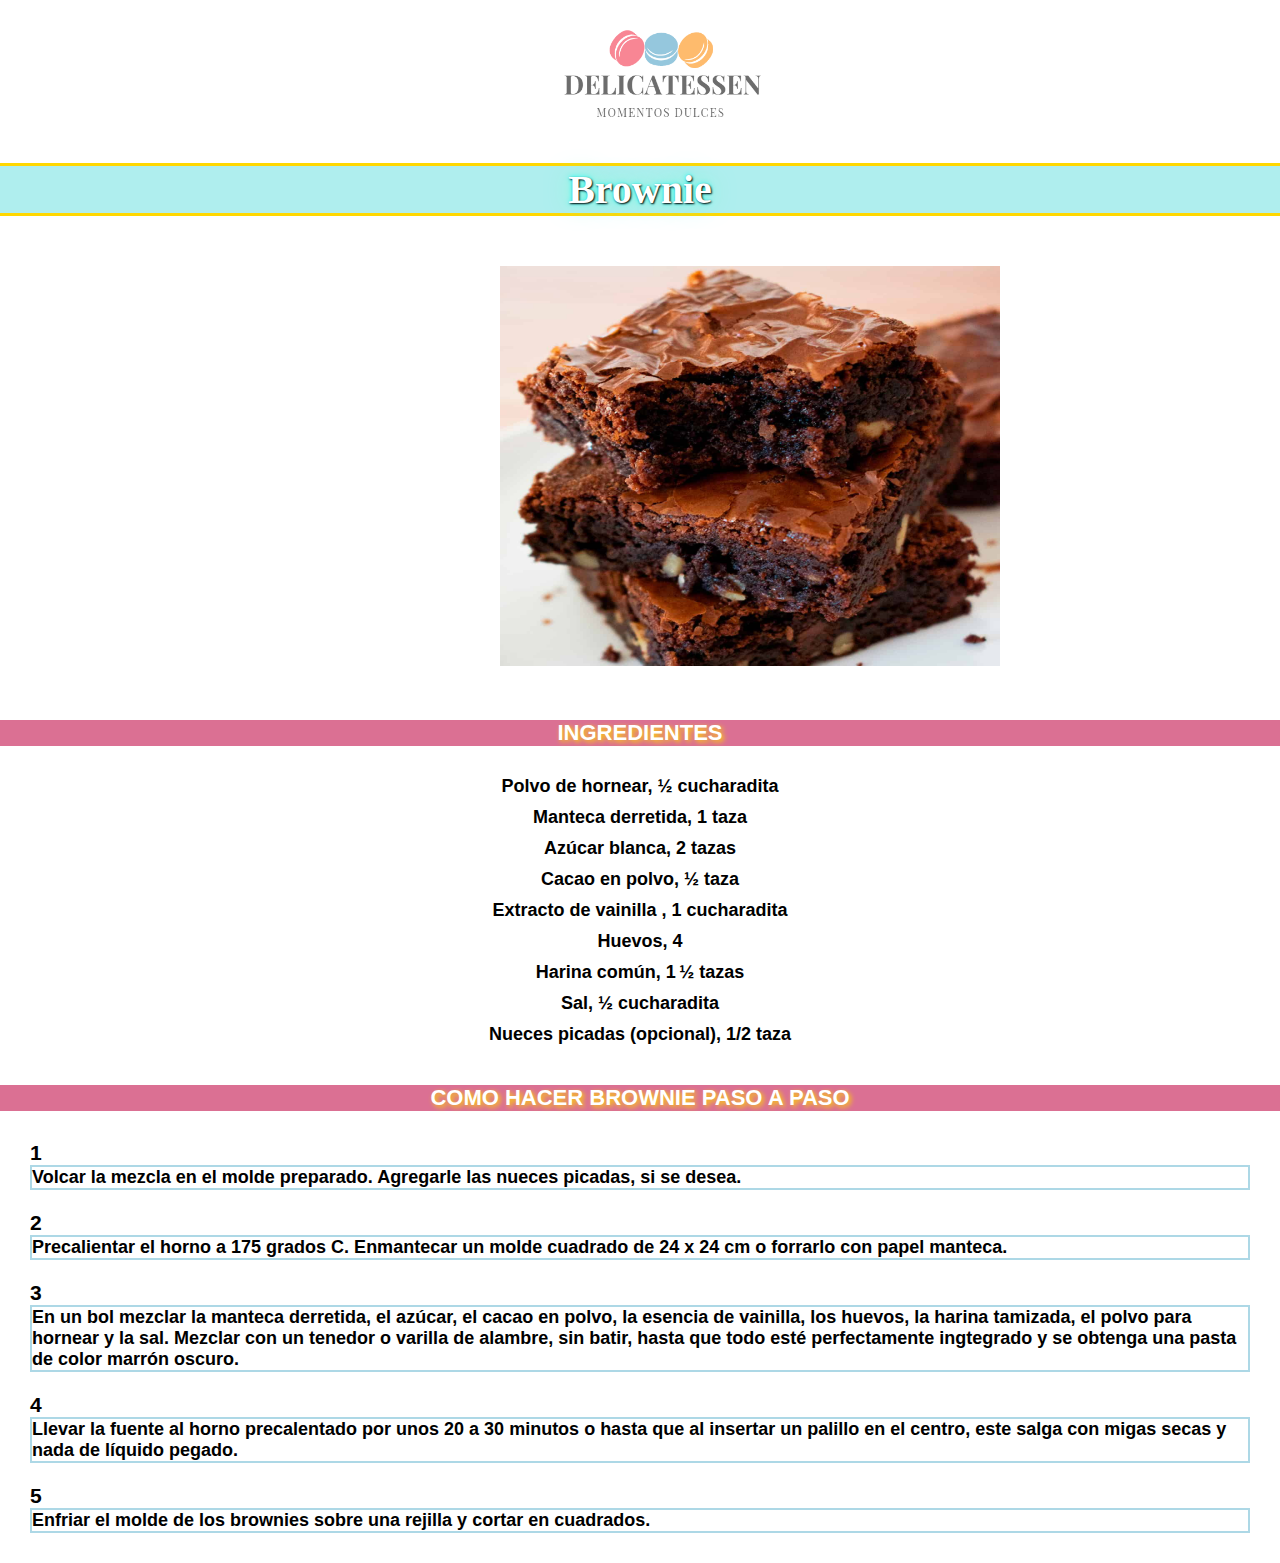
<file: PROYECTO INFORMATICO/pagina/brownie.html>
<!DOCTYPE html>
<html lang="en">
<head>
    <meta charset="UTF-8">
    <meta http-equiv="X-UA-Compatible" content="IE=edge">
    <meta name="viewport" content="width=device-width, initial-scale=1.0">
    <link rel="stylesheet" href="../css/brownie.css">
    
    <title>Brownie</title>
</head>
<body>
    <div class="contPagina">
        <div class="menu">
            <nav>
                <img src="../imagenes/logo de la pagina.PNG" alt="" class="logo">
            </nav>
        </div>

        <div class="contenido">

            <h1 class="titulo">Brownie</h1>
            <div class="brownie">
                <img src="../imagenes/brownie2.jpg" alt="" class="foto">
                <div class="listado">
                    <h3 class="ingrediente">INGREDIENTES</h3>
                    <div class="list">
                        <b>
                            <li class="textIngr">Polvo de hornear, ½ cucharadita</li>
                            <li class="textIngr">Manteca derretida, 1 taza</li>
                            <li class="textIngr">Azúcar blanca, 2 tazas</li>
                            <li class="textIngr">Cacao en polvo, ½ taza</li>
                            <li class="textIngr">Extracto de vainilla , 1 cucharadita</li>
                            <li class="textIngr">Huevos, 4</li>
                            <li class="textIngr">Harina común, 1 ½ tazas</li>
                            <li class="textIngr">Sal, ½ cucharadita</li>
                            <li class="textIngr">Nueces picadas (opcional), 1/2 taza</li>
                        </b>
                    </div>
                </div>

                <div class="textoBrownie">
                    <p>
                        <h3 class="pasos">COMO HACER BROWNIE PASO A PASO</h3>
                        <ol class="text">
                            <b>
                                <h3 class="num">1</h3>
                                <li class="textPasos">Volcar la mezcla en el molde preparado. Agregarle las nueces picadas, si se desea.</li>
                                <br>
                                <h3 class="num">2</h3>
                                <li class="textPasos">Precalientar el horno a 175 grados C. Enmantecar un molde cuadrado de 24 x 24 cm o forrarlo con papel manteca.</li>
                                <br>
                                <h3 class="num">3</h3>
                                <li class="textPasos">En un bol mezclar la manteca derretida, el azúcar, el cacao en polvo, la esencia de vainilla, los huevos, la harina tamizada, el polvo para hornear y la sal. Mezclar con un tenedor o varilla de alambre, sin batir, hasta que todo esté perfectamente ingtegrado y se obtenga una pasta de color marrón oscuro.</li>
                                <br>
                                <h3 class="num">4</h3>
                                <li class="textPasos">Llevar la fuente al horno precalentado por unos 20 a 30 minutos o hasta que al insertar un palillo en el centro, este salga con migas secas y nada de líquido pegado.</li>
                                <br>
                                <h3 class="num">5</h3>
                                <li class="textPasos">Enfriar el molde de los brownies sobre una rejilla y cortar en cuadrados.</li>
                            </b>
                        </ol>
                   </p>
                </div>
            </div>
        </div>
    </div>
</body>
</html>
</file>
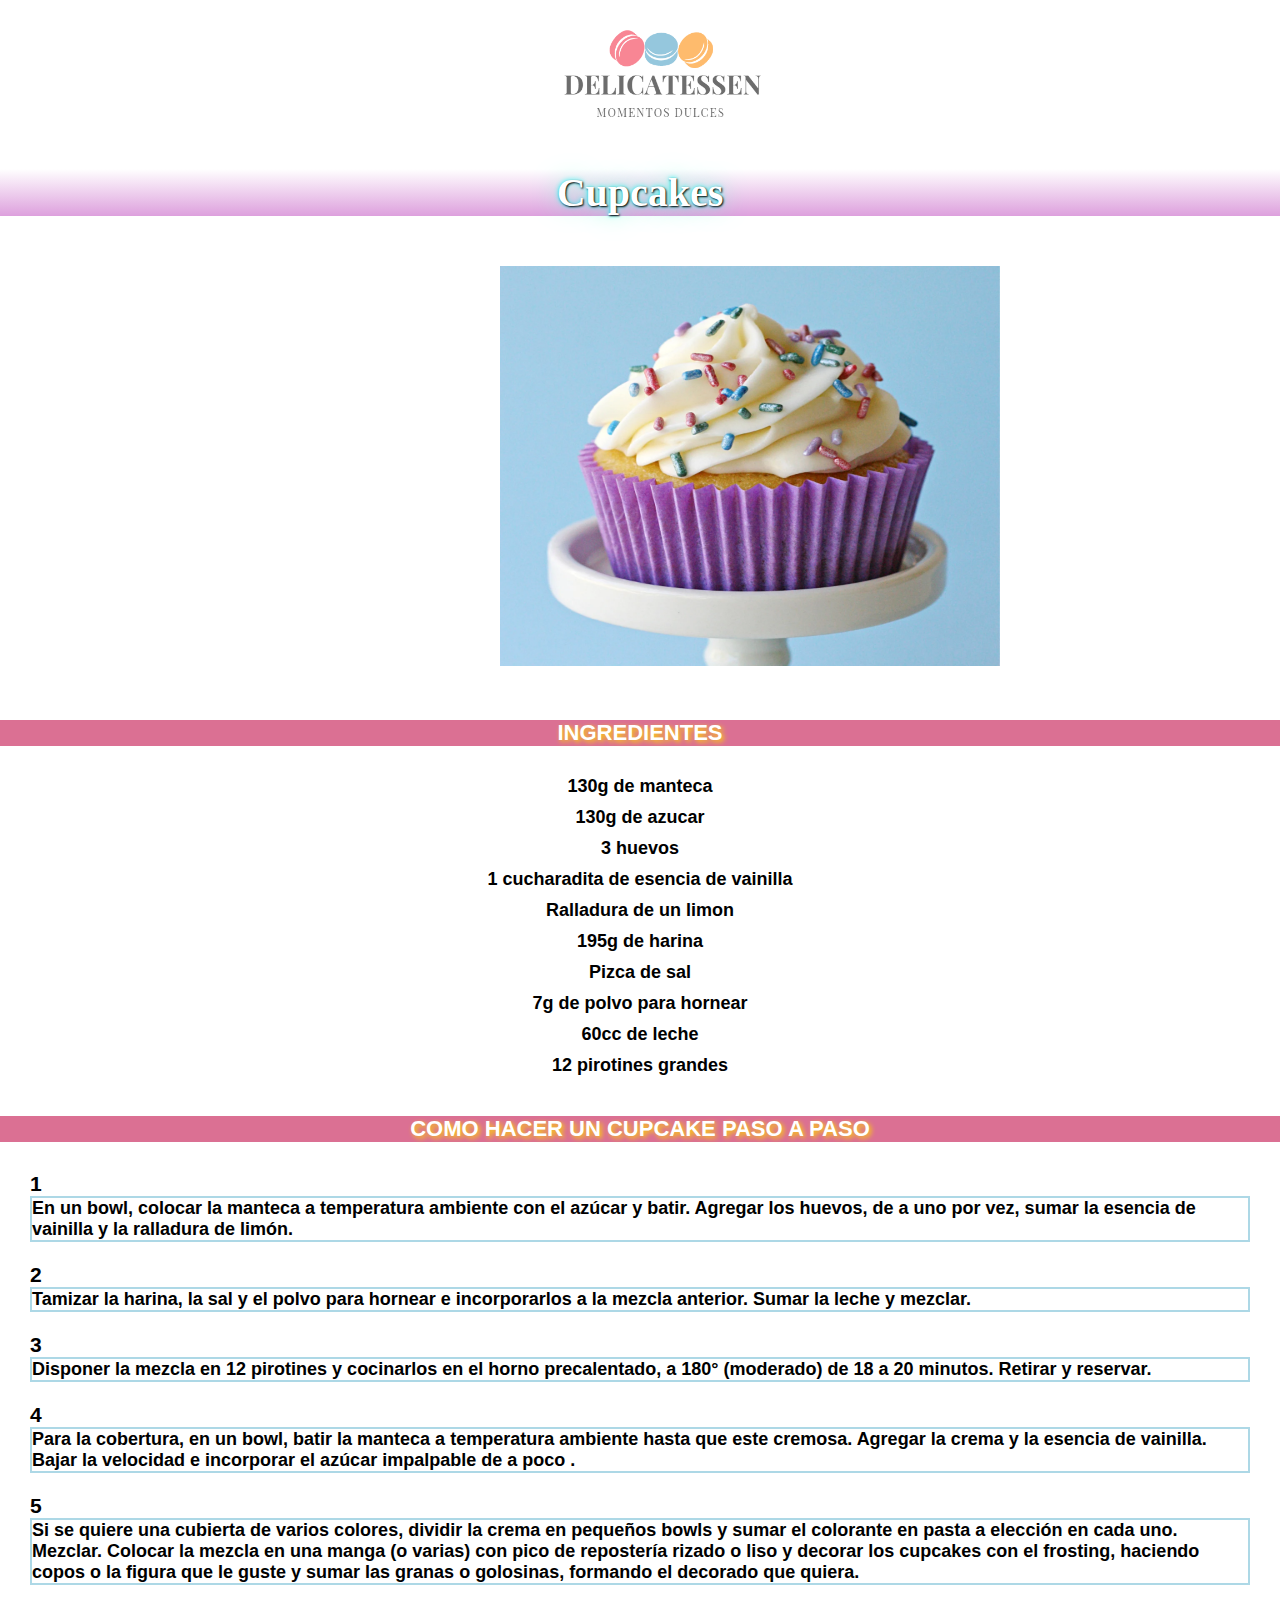
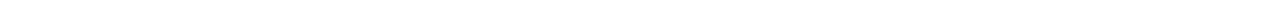
<file: PROYECTO INFORMATICO/pagina/cupcakes.html>
<!DOCTYPE html>
<html lang="en">
<head>
    <meta charset="UTF-8">
    <meta http-equiv="X-UA-Compatible" content="IE=edge">
    <meta name="viewport" content="width=device-width, initial-scale=1.0">
    <link rel="stylesheet" href="../css/cupcake.css">
    <title>Cupcakes</title>
</head>
<body>
    <div class="contPagina">
        <div class="menu">
            <nav>
                <img src="../imagenes/logo de la pagina.PNG" alt="" class="logo">
            </nav>
        </div>

        <div class="contenido">
            <h1 class="titulo">Cupcakes</h1>
            <div class="cupcake">
                <img src="../imagenes/cupcake2.webp" alt="" class="foto">
                <div class="listado">
                    <h3 class="ingrediente">INGREDIENTES</h3>
                    <div class="list">
                        <b>
                            <li class="textIngr">130g de manteca</li>
                            <li class="textIngr">130g de azucar</li>
                            <li class="textIngr">3 huevos</li>
                            <li class="textIngr">1 cucharadita de esencia de vainilla</li>
                            <li class="textIngr">Ralladura de un limon</li>
                            <li class="textIngr">195g de harina</li>
                            <li class="textIngr">Pizca de sal</li>
                            <li class="textIngr">7g de polvo para hornear</li>
                            <li class="textIngr">60cc de leche</li>
                            <li class="textIngr">12 pirotines grandes</li>
                        </b>
                    </div>
                </div>

                <div class="textoCupcake">
                    <p>
                        <h3 class="pasos">COMO HACER UN CUPCAKE PASO A PASO</h3>
                        <ol class="text">
                            <b>
                                <h3 class="num">1</h3>
                                <li class="textPasos">En un bowl, colocar la manteca a temperatura ambiente con el azúcar y batir. Agregar los huevos, de a uno por vez, sumar la esencia de vainilla y la ralladura de limón.</li>
                                <br>
                                <h3 class="num">2</h3>
                                <li class="textPasos">Tamizar la harina, la sal y el polvo para hornear e incorporarlos a la mezcla anterior. Sumar la leche y mezclar.</li>
                                <br>
                                <h3 class="num">3</h3>
                                <li class="textPasos">Disponer la mezcla en 12 pirotines y cocinarlos en el horno precalentado, a 180° (moderado) de 18 a 20 minutos. Retirar y reservar.</li>
                                <br>
                                <h3 class="num">4</h3>
                                <li class="textPasos">Para la cobertura, en un bowl, batir la manteca a temperatura ambiente hasta que este cremosa. Agregar la crema y la esencia de vainilla. Bajar la velocidad e incorporar el azúcar impalpable de a poco .</li>
                                <br>
                                <h3 class="num">5</h3>
                                <li class="textPasos">Si se quiere una cubierta de varios colores, dividir la crema en pequeños bowls y sumar el colorante en pasta a elección en cada uno. Mezclar. Colocar la mezcla en una manga (o varias) con pico de repostería rizado o liso y decorar los cupcakes con el frosting, haciendo copos o la figura que le guste y sumar las granas o golosinas, formando el decorado que quiera.</li>
                            </b>
                        </ol>
                    </p>
                </div>
            </div>
        </div>
    </div>
</body>
</html>
</file>
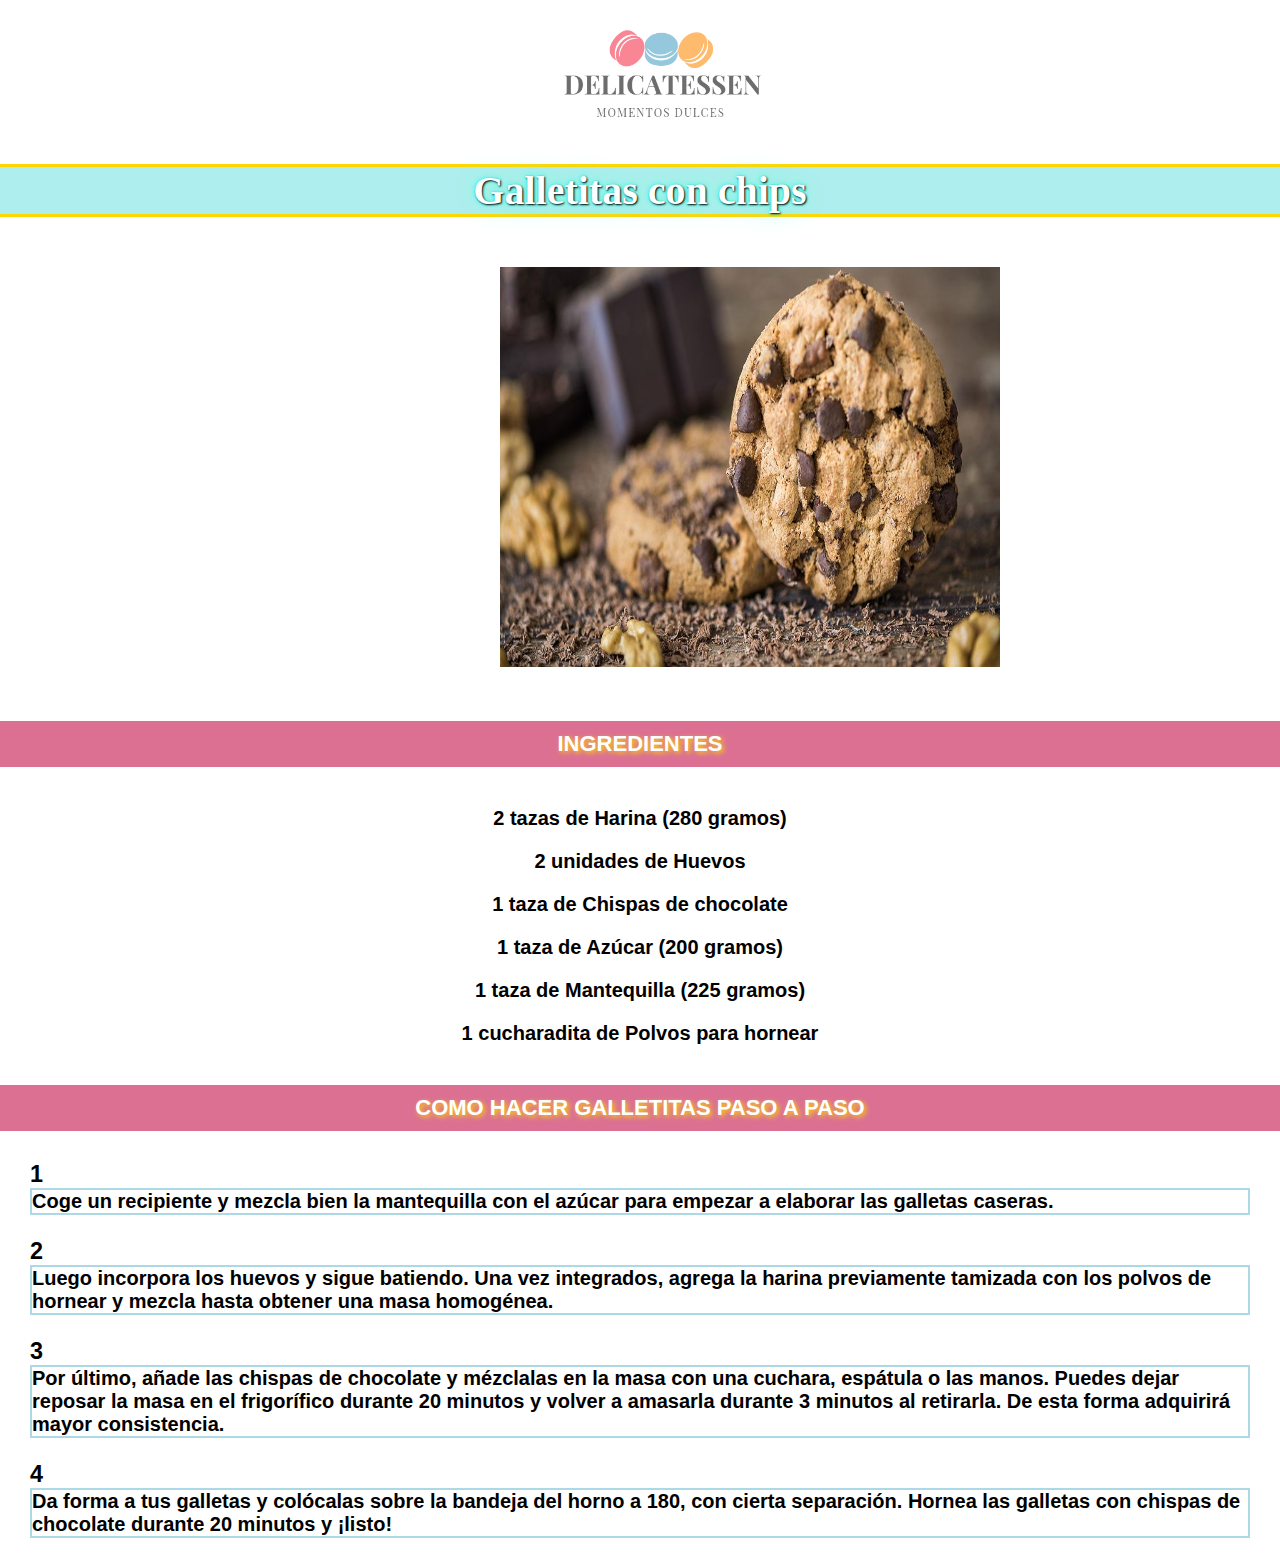
<file: PROYECTO INFORMATICO/pagina/galles.html>
<!DOCTYPE html>
<html lang="en">
<head>
    <meta charset="UTF-8">
    <meta http-equiv="X-UA-Compatible" content="IE=edge">
    <meta name="viewport" content="width=device-width, initial-scale=1.0">
    <link rel="stylesheet" href="../css/galles.css">
    <title>Galletitas</title>
</head>
<body>
    <div class="contPagina">
        <div class="menu">
            <nav>
                <img src="../imagenes/logo de la pagina.PNG" alt="" class="logo">
            </nav>
        </div>

        <div class="contenido">
            
            <h1 class="titulo">Galletitas con chips</h1>
            <div class="galle">
                <img src="../imagenes/galle2.jpg" alt="galle" class="foto">
                <div class="listado">
                    <h3 class="ingrediente">INGREDIENTES</h3>
                    <div class="list">
                        <b>
                            <li class="textIngr">2 tazas de Harina (280 gramos)</li>
                            <li class="textIngr"> 2 unidades de Huevos</li>
                            <li class="textIngr">1 taza de Chispas de chocolate</li>
                            <li class="textIngr">1 taza de Azúcar (200 gramos)</li>
                            <li class="textIngr">1 taza de Mantequilla (225 gramos)</li>
                            <li class="textIngr">1 cucharadita de Polvos para hornear</li>
                        </b>
                    </div>
                </div>
            </div>

            <div class="textoGalle">
                <p>
                    <h3 class="pasos">COMO HACER GALLETITAS PASO A PASO</h3>
                    <ol class="text">
                        <b>
                            <h3 class="num">1</h3>
                            <li class="textPasos">Coge un recipiente y mezcla bien la mantequilla con el azúcar para empezar a elaborar las galletas caseras.</li>
                            <br>
                            <h3 class="num">2</h3>
                            <li class="textPasos">Luego incorpora los huevos y sigue batiendo. Una vez integrados, agrega la harina previamente tamizada con los polvos de hornear y mezcla hasta obtener una masa homogénea.</li>
                            <br>
                            <h3 class="num">3</h3>
                            <li class="textPasos">Por último, añade las chispas de chocolate y mézclalas en la masa con una cuchara, espátula o las manos. Puedes dejar reposar la masa en el frigorífico durante 20 minutos y volver a amasarla durante 3 minutos al retirarla. De esta forma adquirirá mayor consistencia.</li>
                            <br>
                            <h3 class="num">4</h3>
                            <li class="textPasos">Da forma a tus galletas y colócalas sobre la bandeja del horno a 180, con cierta separación. Hornea las galletas con chispas de chocolate durante 20 minutos y ¡listo!</li>
                        </b>
                    </ol>
                </p>
            </div>
        </div>
    </div>
</body>
</html>
</file>
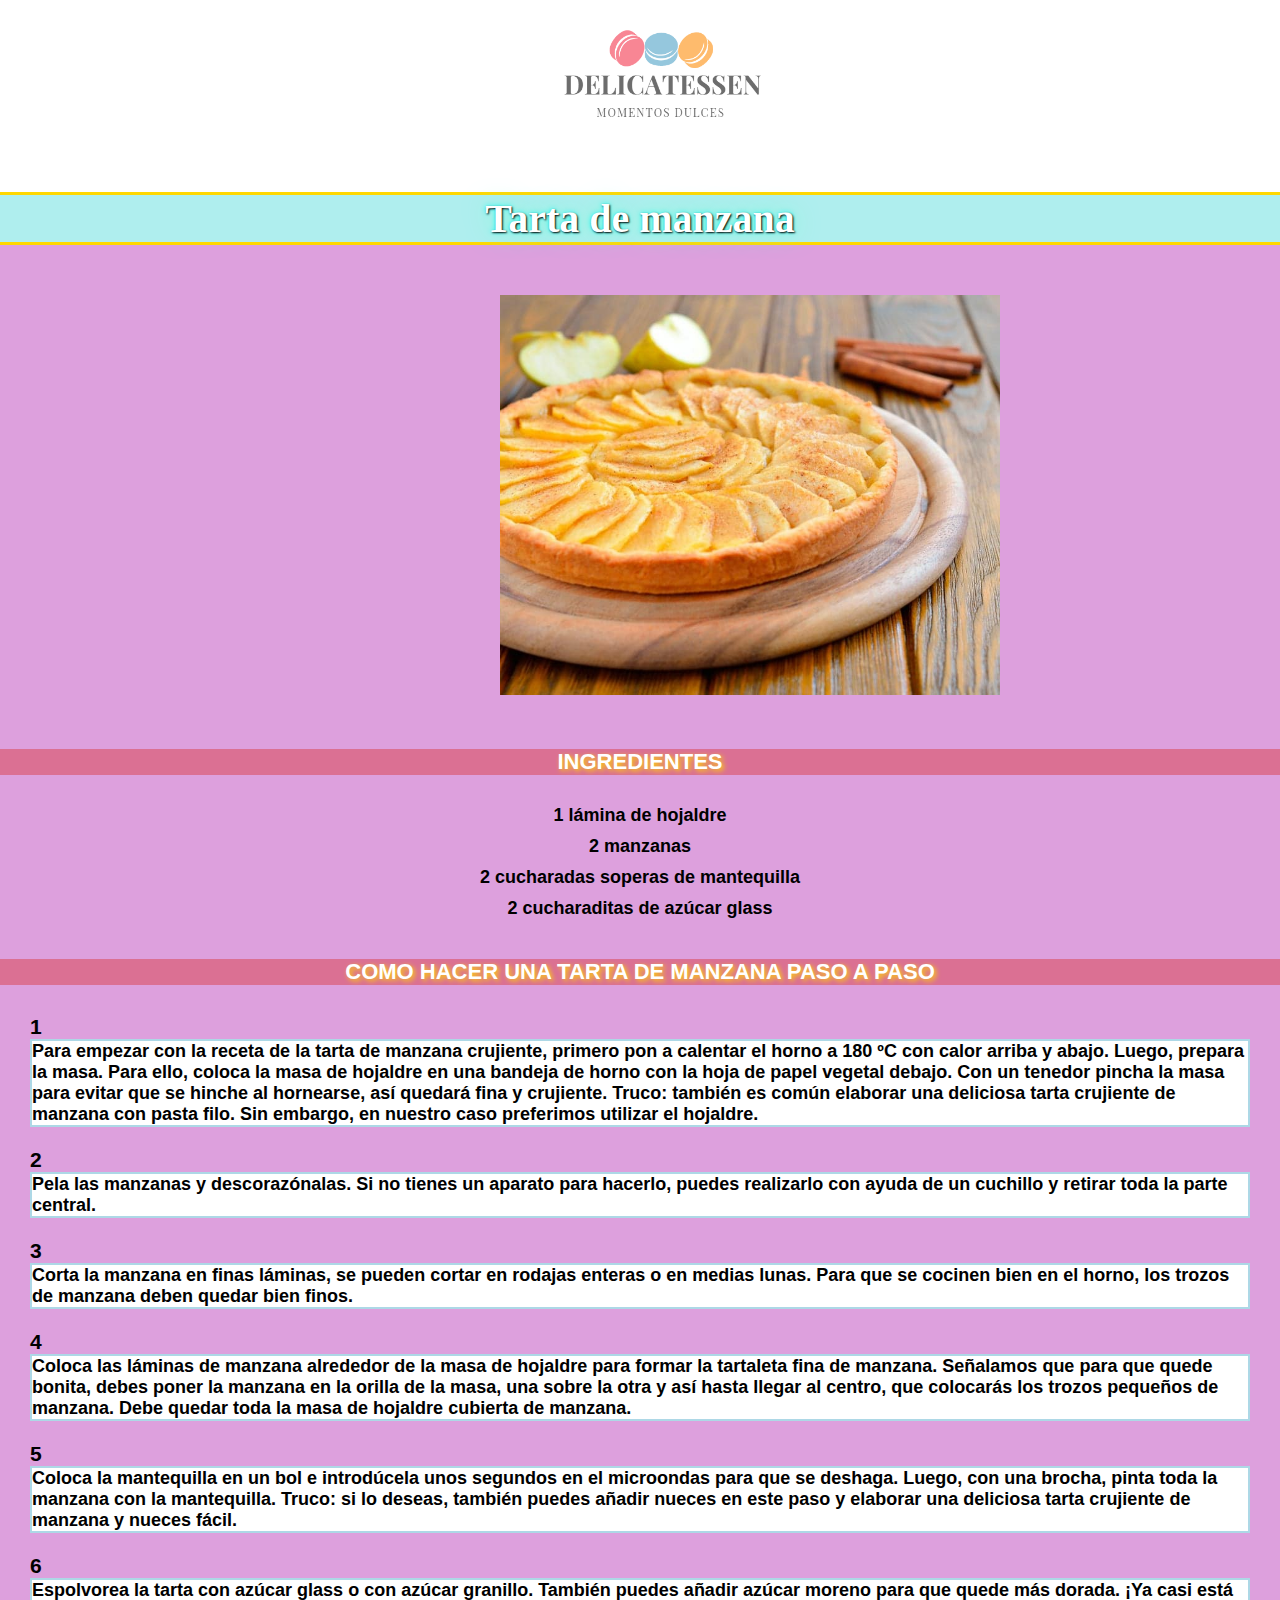
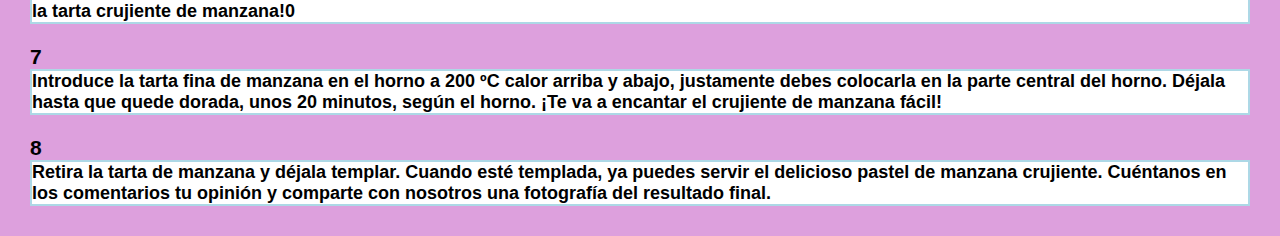
<file: PROYECTO INFORMATICO/pagina/manzana.html>
<!DOCTYPE html>
<html lang="en">
<head>
    <meta charset="UTF-8">
    <meta http-equiv="X-UA-Compatible" content="IE=edge">
    <meta name="viewport" content="width=device-width, initial-scale=1.0">
    <link rel="stylesheet" href="../css/manzana.css">
    <title>Manzana</title>
</head>
<body>
    <div class="contPagina">
        <div class="menu">
            <nav>
                <img src="../imagenes/logo de la pagina.PNG" alt="" class="logo">
            </nav>
        </div>

        <div class="contenido">
            <h1 class="titulo">Tarta de manzana</h1>
            <div class="manzana">
                <img src="../imagenes/manzana.jpg" alt="" class="foto">
                <div class="listado">
                    <h3 class="ingrediente">INGREDIENTES</h3>
                    <div class="list">
                        <b>
                            <li class="textIngr">1 lámina de hojaldre</li>
                            <li class="textIngr">2 manzanas</li>
                            <li class="textIngr">2 cucharadas soperas de mantequilla</li>
                            <li class="textIngr">2 cucharaditas de azúcar glass</li>
                        </b>
                    </div>
                </div>
            </div>
            <div class="textoManzana">
                <p>
                    <h3 class="pasos">COMO HACER UNA TARTA DE MANZANA PASO A PASO</h3>
                    <ol class="text">
                        <b>
                            <h3 class="num">1</h3>
                            <li class="textPasos">Para empezar con la receta de la tarta de manzana crujiente, primero pon a calentar el horno a 180 ºC con calor arriba y abajo. Luego, prepara la masa. Para ello, coloca la masa de hojaldre en una bandeja de horno con la hoja de papel vegetal debajo. Con un tenedor pincha la masa para evitar que se hinche al hornearse, así quedará fina y crujiente.
                                Truco: también es común elaborar una deliciosa tarta crujiente de manzana con pasta filo. Sin embargo, en nuestro caso preferimos utilizar el hojaldre.
                                </li>
                            <br>
                            <h3 class="num">2</h3>
                            <li class="textPasos">Pela las manzanas y descorazónalas. Si no tienes un aparato para hacerlo, puedes realizarlo con ayuda de un cuchillo y retirar toda la parte central.</li>
                            <br>
                            <h3 class="num">3</h3>
                            <li class="textPasos">Corta la manzana en finas láminas, se pueden cortar en rodajas enteras o en medias lunas. Para que se cocinen bien en el horno, los trozos de manzana deben quedar bien finos.</li>
                            <br>
                            <h3 class="num">4</h3>
                            <li class="textPasos">Coloca las láminas de manzana alrededor de la masa de hojaldre para formar la tartaleta fina de manzana. Señalamos que para que quede bonita, debes poner la manzana en la orilla de la masa, una sobre la otra y así hasta llegar al centro, que colocarás los trozos pequeños de manzana. Debe quedar toda la masa de hojaldre cubierta de manzana.</li>
                            <br>
                            <h3 class="num">5</h3>
                            <li class="textPasos">Coloca la mantequilla en un bol e introdúcela unos segundos en el microondas para que se deshaga. Luego, con una brocha, pinta toda la manzana con la mantequilla.
                                Truco: si lo deseas, también puedes añadir nueces en este paso y elaborar una deliciosa tarta crujiente de manzana y nueces fácil.
                                </li>
                            <br>
                            <h3 class="num">6</h3>
                            <li class="textPasos">Espolvorea la tarta con azúcar glass o con azúcar granillo. También puedes añadir azúcar moreno para que quede más dorada. ¡Ya casi está la tarta crujiente de manzana!0</li>
                            <br>
                            <h3 class="num">7</h3>
                            <li class="textPasos">Introduce la tarta fina de manzana en el horno a 200 ºC calor arriba y abajo, justamente debes colocarla en la parte central del horno. Déjala hasta que quede dorada, unos 20 minutos, según el horno. ¡Te va a encantar el crujiente de manzana fácil!</li>
                            <br>
                            <h3 class="num">8</h3>
                            <li class="textPasos">Retira la tarta de manzana y déjala templar. Cuando esté templada, ya puedes servir el delicioso pastel de manzana crujiente. Cuéntanos en los comentarios tu opinión y comparte con nosotros una fotografía del resultado final.
                             </li>
                        </b>
                    </ol>
                </p>
            </div>
        </div>
    </div>
</body>
</html>
</file>
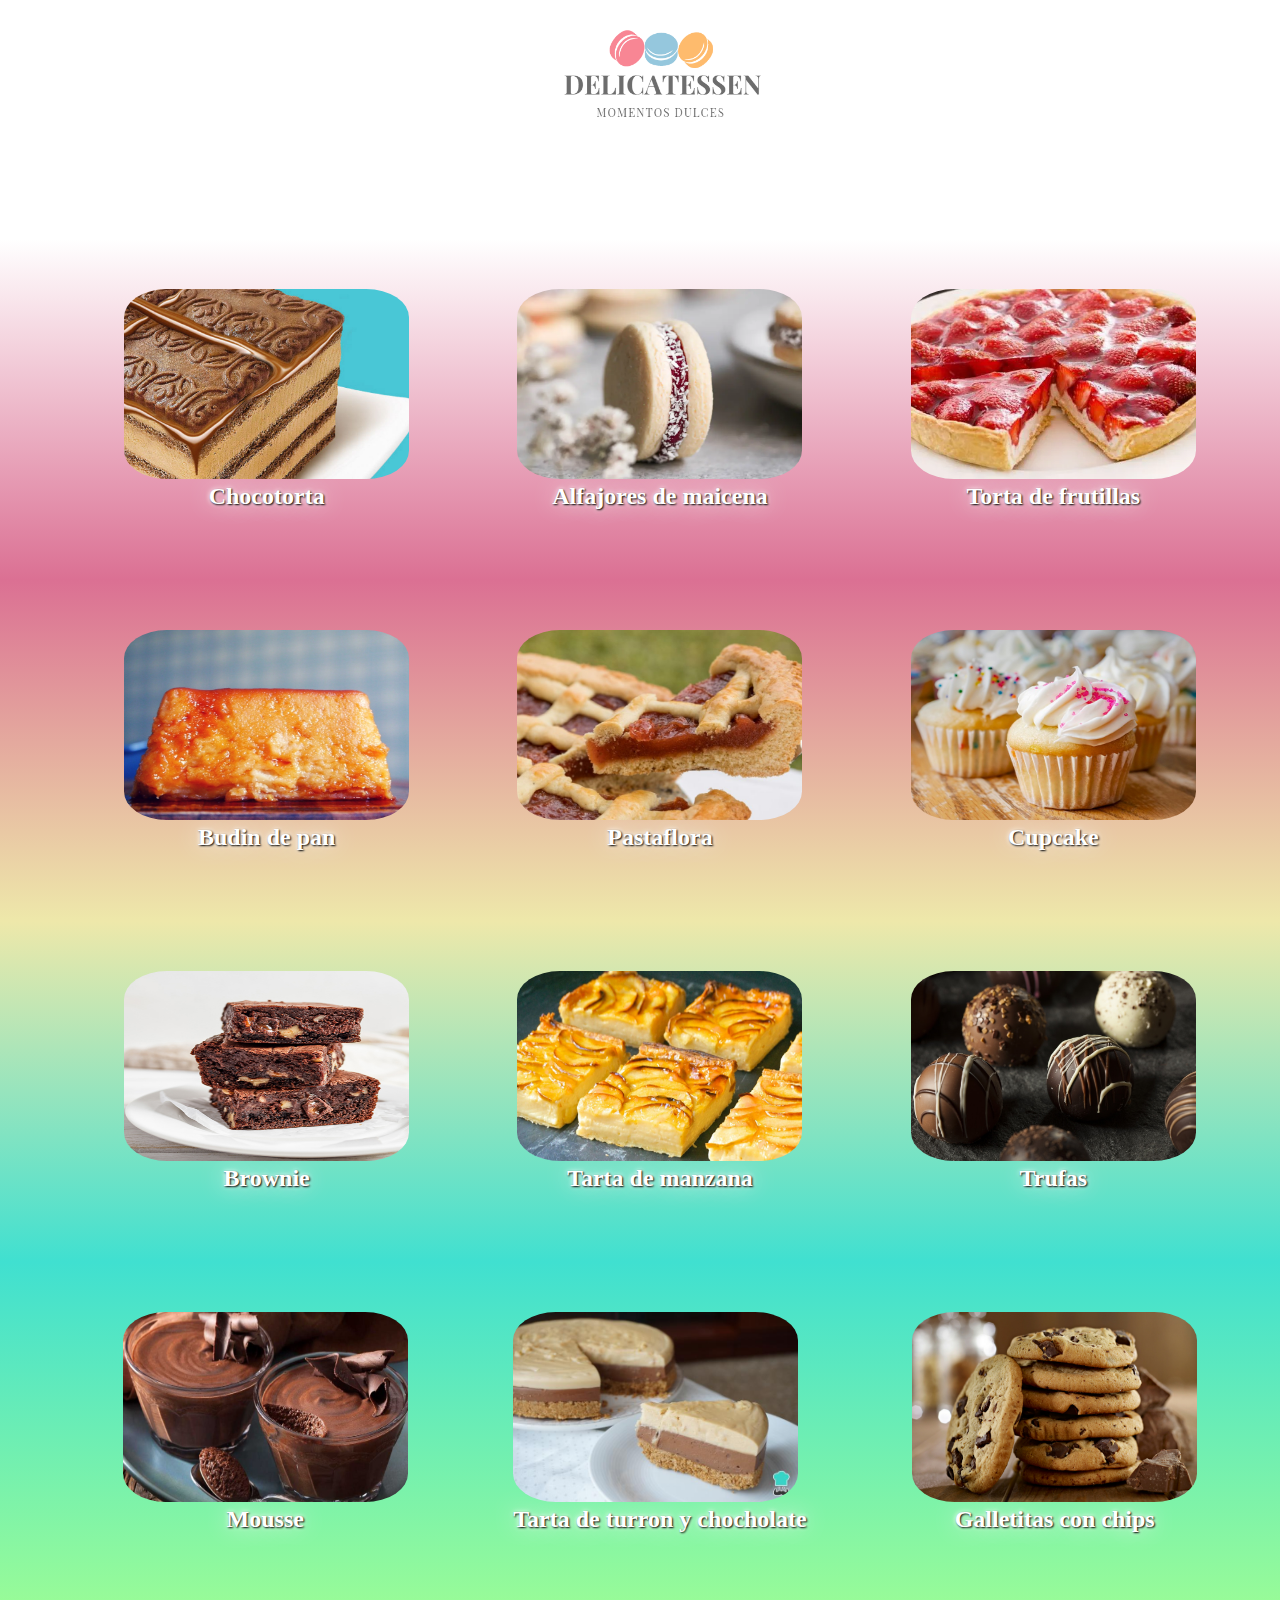
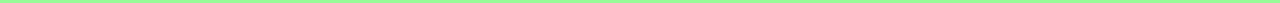
<file: PROYECTO INFORMATICO/pagina/Menu2.html>
<!DOCTYPE html>
<html lang="en">
<head>
    <meta charset="UTF-8">
    <meta http-equiv="X-UA-Compatible" content="IE=edge">
    <meta name="viewport" content="width=device-width, initial-scale=1.0">
    <link rel="stylesheet" href="../css/menu2.css">
    <title>Menu</title>
</head>
<body>
    <div class="contPagina">
        <div class="menu">
            <nav>
                <img src="../imagenes/logo de la pagina.PNG" alt="" class="logo">
            </nav>
        </div>

        <div class="contenido">
            <div class="fila1">
                <div class="box a">
                    <a href="../pagina/chocotorta.html"><img src="../imagenes/choco2.jpg" alt="choco" class="foto a"></a> 
                    <h2 > <a href="../pagina/chocotorta.html" class="titulo">Chocotorta</a> </h2>
                </div>
                <div class="box b">
                    <a href="../pagina/maicena.html"><img src="../imagenes/maicena.webp" alt="maicena" class="foto b"></a>
                    <h2><a href="../pagina/maicena.html" class="titulo">Alfajores de maicena</a></h2>
                </div>
                <div class="box c">
                    <a href="../pagina/torta.html"><img src="../imagenes/torta.webp" alt="torta" class="foto c"></a> 
                    <h2> <a href="../pagina/torta.html" class="titulo">Torta de frutillas</a></h2>
                </div>
            </div>

            <div class="fila2">
                <div class="box d">
                    <a href="../pagina/budinpan.html"> <img src="../imagenes/budin de pan.jpg" alt="budin" class="foto d"></a>
                    <h2> <a href="../pagina/budinpan.html" class="titulo">Budin de pan</a> </h2>
                </div>
                <div class="box e">
                   <a href="../pagina/pastaflora.html"> <img src="../imagenes/pastaflora.jpg" alt="pasta" class="foto e"></a>
                    <h2> <a href="../pagina/pastaflora.html" class="titulo">Pastaflora</a> </h2>
                </div>
                <div class="box f">
                    <a href="../pagina/cupcakes.html"> <img src="../imagenes/cupcake.jpg" alt="cup" class="foto f"></a>
                    <h2> <a href="../pagina/cupcakes.html" class="titulo">Cupcake</a> </h2>
                </div>
            </div>

            <div class="fila3">
                <div class="box g">
                    <a href="../pagina/brownie.html"> <img src="../imagenes/brownie.jpg" alt="brownie" class="foto g"></a>
                    <h2> <a href="../pagina/brownie.html" class="titulo">Brownie</a> </h2>
                </div>
                <div class="box h">
                    <a href="../pagina/manzana.html"> <img src="../imagenes/manzana1.jpg" alt="manzana" class="foto h"></a>
                    <h2> <a href="../pagina/manzana.html" class="titulo">Tarta de manzana</a> </h2>
                </div>
                <div class="box i">
                    <a href="../pagina/trufa.html"> <img src="../imagenes/trufa.jpg" alt="trufa" class="foto i"></a>
                    <h2> <a href="../pagina/trufa.html" class="titulo">Trufas</a> </h2>
                </div>
            </div>

            <div class="fila4">
                <div class="box j">
                    <a href="../pagina/mousse.html"><img src="../imagenes/mousse.jpg" alt="mousse" class="foto j"></a> 
                    <h2> <a href="../pagina/mousse.html" class="titulo">Mousse</a> </h2>
                </div>
                <div class="box k">
                    <a href="../pagina/turron.html"><img src="../imagenes/turron.jpg" alt="turron" class="foto k"></a> 
                    <h2> <a href="../pagina/turron.html" class="titulo">Tarta de turron y chocholate</a> </h2>
                </div>
                <div class="box l">
                    <a href="../pagina/galles.html"><img src="../imagenes/galle.jpg" alt="galle" class="foto l"></a> 
                    <h2> <a href="../pagina/galles.html" class="titulo">Galletitas con chips</a> </h2>
                </div>
            </div>
        </div>
    </div>
</body>
</html>
</file>
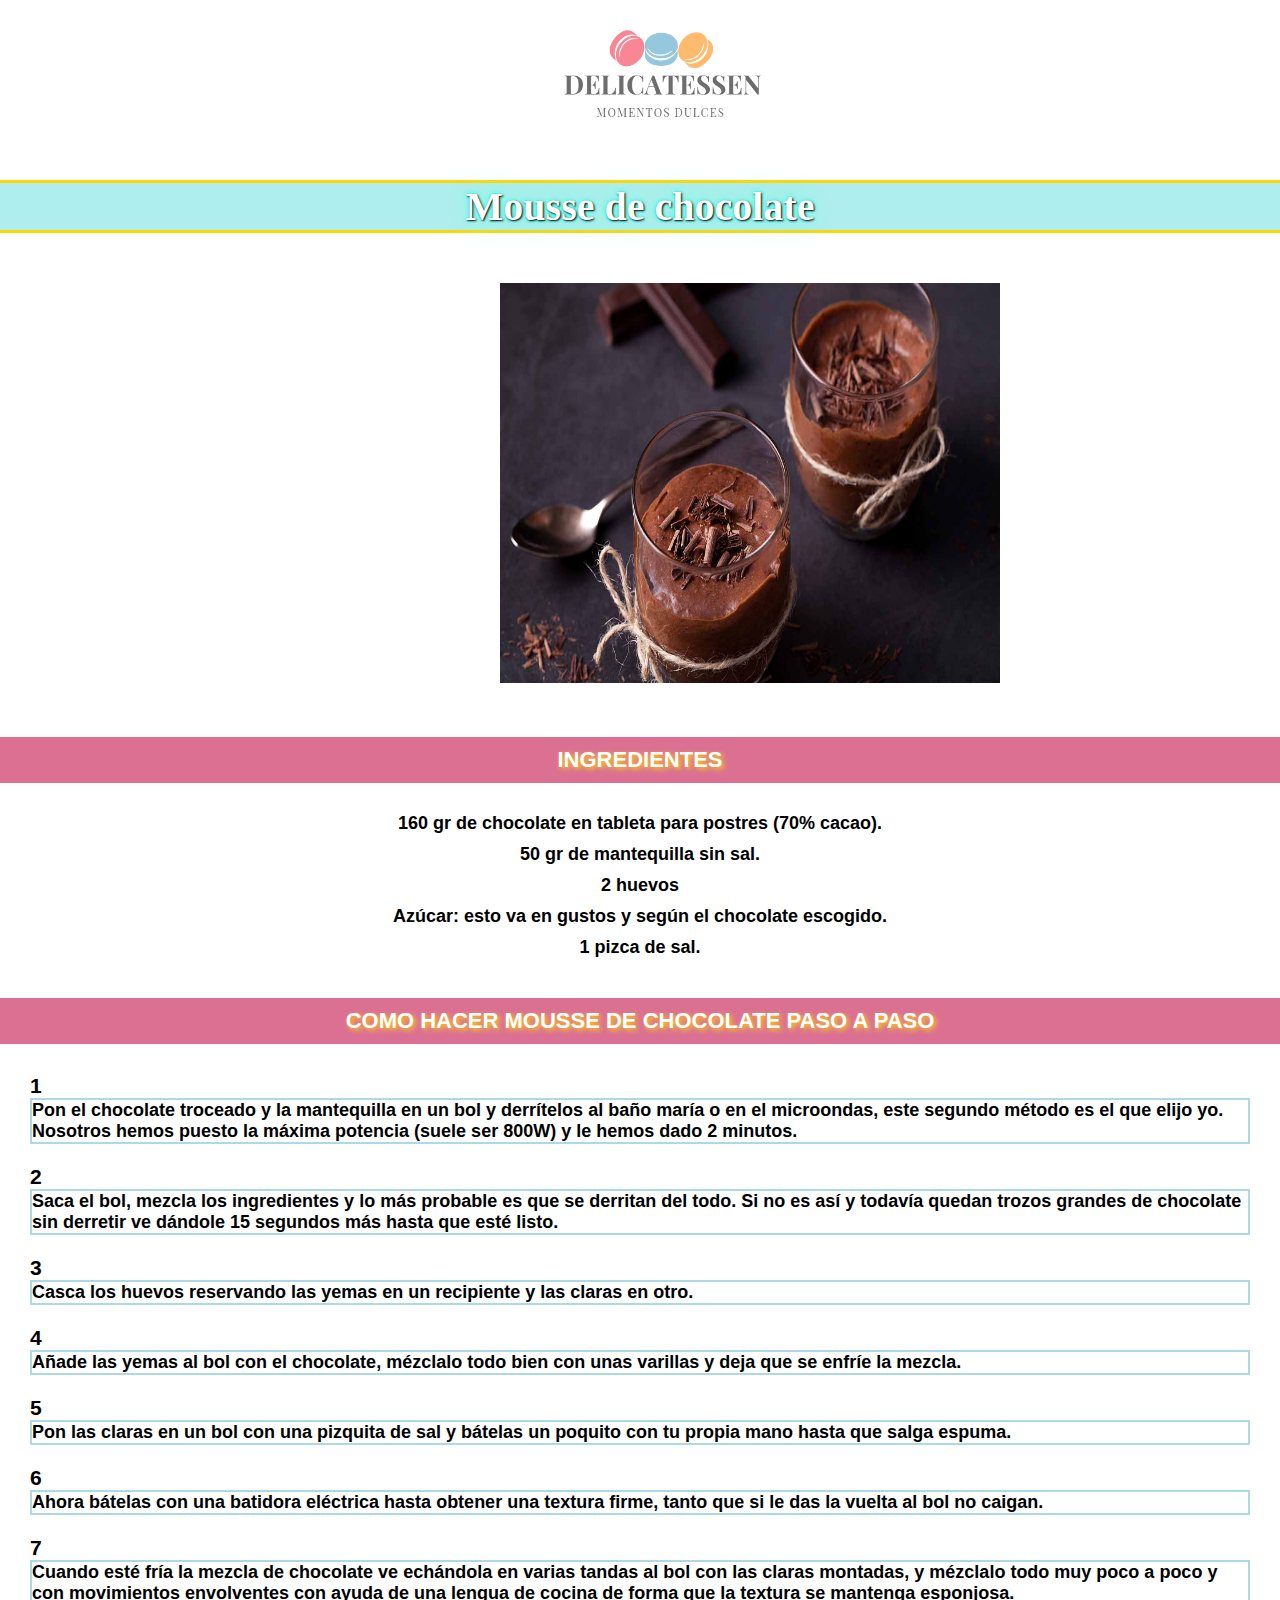
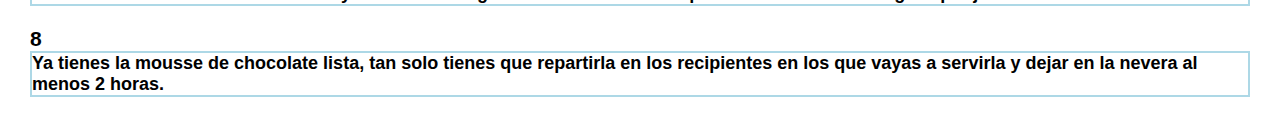
<file: PROYECTO INFORMATICO/pagina/mousse.html>
<!DOCTYPE html>
<html lang="en">
<head>
    <meta charset="UTF-8">
    <meta http-equiv="X-UA-Compatible" content="IE=edge">
    <meta name="viewport" content="width=device-width, initial-scale=1.0">
    <link rel="stylesheet" href="../css/mousse.css">
    <title>Mousse</title>
</head>
<body>
    <div class="contPagina">
        <div class="menu">
            <nav>
                <img src="../imagenes/logo de la pagina.PNG" alt="" class="logo">
            </nav>
        </div>

        <div class="contenido">
            
            <h1 class="titulo">Mousse de chocolate</h1>
            <div class="trufa">
                <img src="../imagenes/mousse2.jpg" alt="mousse" class="foto">
                <div class="listado">
                    <h3 class="ingrediente">INGREDIENTES</h3>
                    <div class="list">
                        <b>
                            <li class="textIngr">160 gr de chocolate en tableta para postres (70% cacao).</li>
                            <li class="textIngr">50 gr de mantequilla sin sal.</li>
                            <li class="textIngr">2 huevos</li>
                            <li class="textIngr">Azúcar: esto va en gustos y según el chocolate escogido.</li>
                            <li class="textIngr">1 pizca de sal.</li>
                        </b>
                    </div>
                </div>
            </div>

            <div class="textoMousse">
                <p>
                    <h3 class="pasos">COMO HACER MOUSSE DE CHOCOLATE PASO A PASO</h3>
                    <ol class="text">
                        <b>
                            <h3 class="num">1</h3>
                            <li class="textPasos">Pon el chocolate troceado y la mantequilla en un bol y derrítelos al baño maría o en el microondas, este segundo método es el que elijo yo. Nosotros hemos puesto la máxima potencia (suele ser 800W) y le hemos dado 2 minutos.</li>
                            <br>
                            <h3 class="num">2</h3>
                            <li class="textPasos">Saca el bol, mezcla los ingredientes y lo más probable es que se derritan del todo. Si no es así y todavía quedan trozos grandes de chocolate sin derretir ve dándole 15 segundos más hasta que esté listo.</li>
                            <br>
                            <h3 class="num">3</h3>
                            <li class="textPasos">Casca los huevos reservando las yemas en un recipiente y las claras en otro.</li>
                            <br>
                            <h3 class="num">4</h3>
                            <li class="textPasos">Añade las yemas al bol con el chocolate, mézclalo todo bien con unas varillas y deja que se enfríe la mezcla.</li>
                            <br>
                            <h3 class="num">5</h3>
                            <li class="textPasos">Pon las claras en un bol con una pizquita de sal y bátelas un poquito con tu propia mano hasta que salga espuma.</li>
                            <br>
                            <h3 class="num">6</h3>
                            <li class="textPasos">Ahora bátelas con una batidora eléctrica hasta obtener una textura firme, tanto que si le das la vuelta al bol no caigan.</li>
                            <br>
                            <h3 class="num">7</h3>
                            <li class="textPasos">Cuando esté fría la mezcla de chocolate ve echándola en varias tandas al bol con las claras montadas, y mézclalo todo muy poco a poco y con movimientos envolventes con ayuda de una lengua de cocina de forma que la textura se mantenga esponjosa.</li>
                            <br>
                            <h3 class="num">8</h3>
                            <li class="textPasos">Ya tienes la mousse de chocolate lista, tan solo tienes que repartirla en los recipientes en los que vayas a servirla y dejar en la nevera al menos 2 horas.</li>
                        </b>
                    </ol>
                </p>
            </div>
        </div>
    </div>
</body>
</html>
</file>
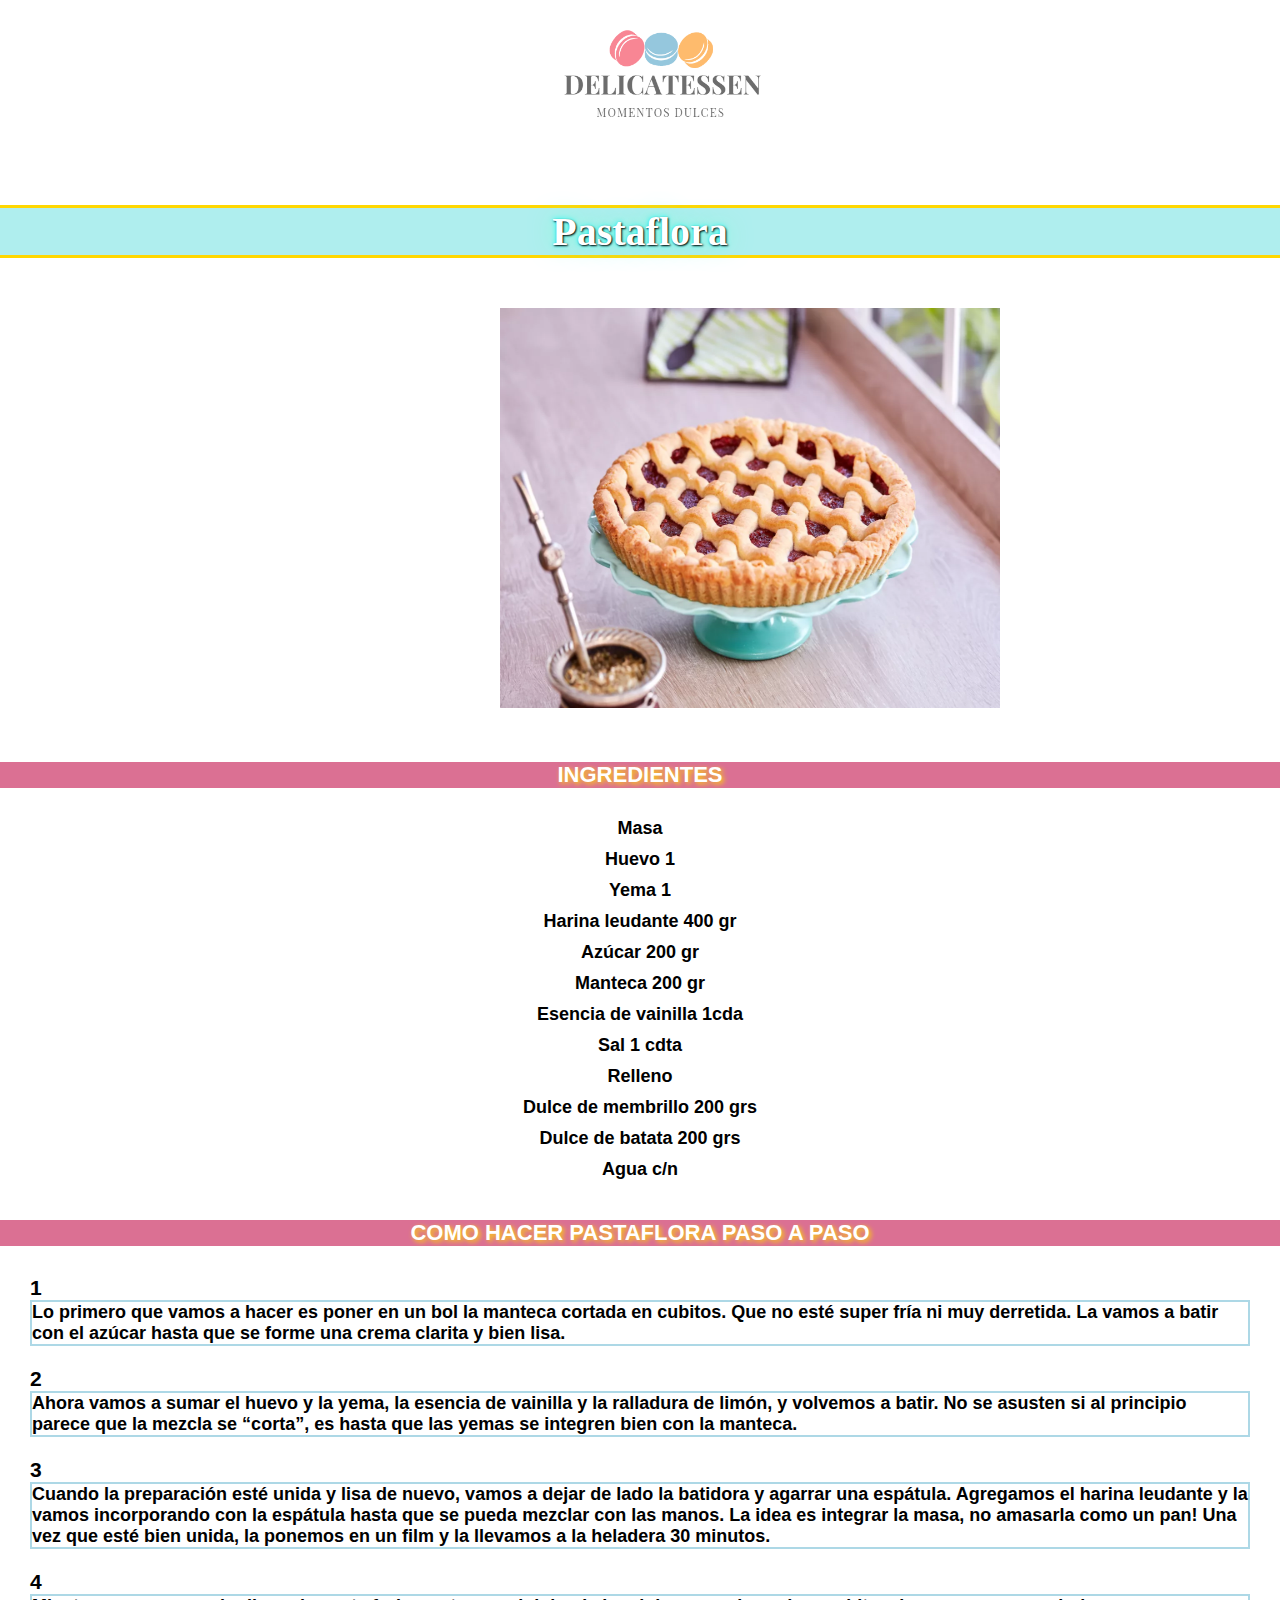
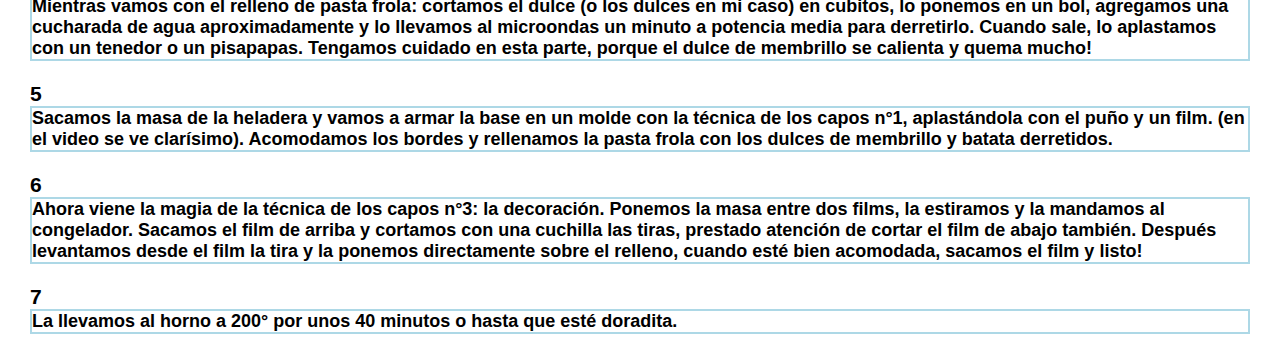
<file: PROYECTO INFORMATICO/pagina/pastaflora.html>
<!DOCTYPE html>
<html lang="en">
<head>
    <meta charset="UTF-8">
    <meta http-equiv="X-UA-Compatible" content="IE=edge">
    <meta name="viewport" content="width=device-width, initial-scale=1.0">
    <link rel="stylesheet" href="../css/pastaflora.css">
    <title>Pastaflora</title>
</head>
<body>
    <div class="contPagina">
        <div class="menu">
            <nav>
                <img src="../imagenes/logo de la pagina.PNG" alt="" class="logo">
            </nav>
        </div>

        <div class="contenido">
            
            <h1 class="titulo">Pastaflora</h1>
            <div class="pastaflora">
                <img src="../imagenes/pastaflora2.webp" alt="pastaflora" class="foto">
                <div class="listado">
                    <h3 class="ingrediente">INGREDIENTES</h3>
                    <div class="list">
                        <b>
                            <li class="textIngr">Masa</li>
                            <li class="textIngr">Huevo 1</li>
                            <li class="textIngr">Yema 1</li>
                            <li class="textIngr">Harina leudante 400 gr</li>
                            <li class="textIngr">Azúcar 200 gr</li>
                            <li class="textIngr">Manteca 200 gr</li>
                            <li class="textIngr">Esencia de vainilla 1cda</li>
                            <li class="textIngr">Sal 1 cdta</li>
                            <li class="textIngr">Relleno</li>
                            <li class="textIngr">Dulce de membrillo 200 grs</li>
                            <li class="textIngr">Dulce de batata 200 grs</li>
                            <li class="textIngr">Agua c/n</li>
                        </b>
                    </div>
                </div>
            </div>
            <div class="textoPastaflora">
                <p>
                    <h3 class="pasos">COMO HACER PASTAFLORA PASO A PASO</h3>
                    <ol class="text">
                        <b>
                            <h3 class="num">1</h3>
                            <li class="textPasos">Lo primero que vamos a hacer es poner en un bol la manteca cortada en cubitos. Que no esté super fría ni muy derretida. La vamos a batir con el azúcar hasta que se forme una crema clarita y bien lisa.</li>
                            <br>
                            <h3 class="num">2</h3>
                            <li class="textPasos">Ahora vamos a sumar el huevo y la yema, la esencia de vainilla y la ralladura de limón, y volvemos a batir. No se asusten si al principio parece que la mezcla se “corta”, es hasta que las yemas se integren bien con la manteca.</li>
                            <br>
                            <h3 class="num">3</h3>
                            <li class="textPasos">Cuando la preparación esté unida y lisa de nuevo, vamos a dejar de lado la batidora y agarrar una espátula. Agregamos el harina leudante y la vamos incorporando con la espátula hasta que se pueda mezclar con las manos. La idea es integrar la masa, no amasarla como un pan! Una vez que esté bien unida, la ponemos en un film y la llevamos a la heladera 30 minutos.</li>
                            <br>
                            <h3 class="num">4</h3>
                            <li class="textPasos">Mientras vamos con el relleno de pasta frola: cortamos el dulce (o los dulces en mi caso) en cubitos, lo ponemos en un bol, agregamos una cucharada de agua aproximadamente y lo llevamos al microondas un minuto a potencia media para derretirlo. Cuando sale, lo aplastamos con un tenedor o un pisapapas. Tengamos cuidado en esta parte, porque el dulce de membrillo se calienta y quema mucho!</li>
                            <br>
                            <h3 class="num">5</h3>
                            <li class="textPasos">Sacamos la masa de la heladera y vamos a armar la base en un molde con la técnica de los capos n°1, aplastándola con el puño y un film. (en el video se ve clarísimo). Acomodamos los bordes y rellenamos la pasta frola con los dulces de membrillo y batata derretidos.</li>
                            <br>
                            <h3 class="num">6</h3>
                            <li class="textPasos">Ahora viene la magia de la técnica de los capos n°3: la decoración. Ponemos la masa entre dos films, la estiramos y la mandamos al congelador. Sacamos el film de arriba y cortamos con una cuchilla las tiras, prestado atención de cortar el film de abajo también. Después levantamos desde el film la tira y la ponemos directamente sobre el relleno, cuando esté bien acomodada, sacamos el film y listo!</li>
                            <br>
                            <h3 class="num">7</h3>
                            <li class="textPasos">La llevamos al horno a 200° por unos 40 minutos o hasta que esté doradita.</li>
                        </b>
                    </ol>
                </p>
            </div>

        </div>
    </div>
</body>
</html>
</file>
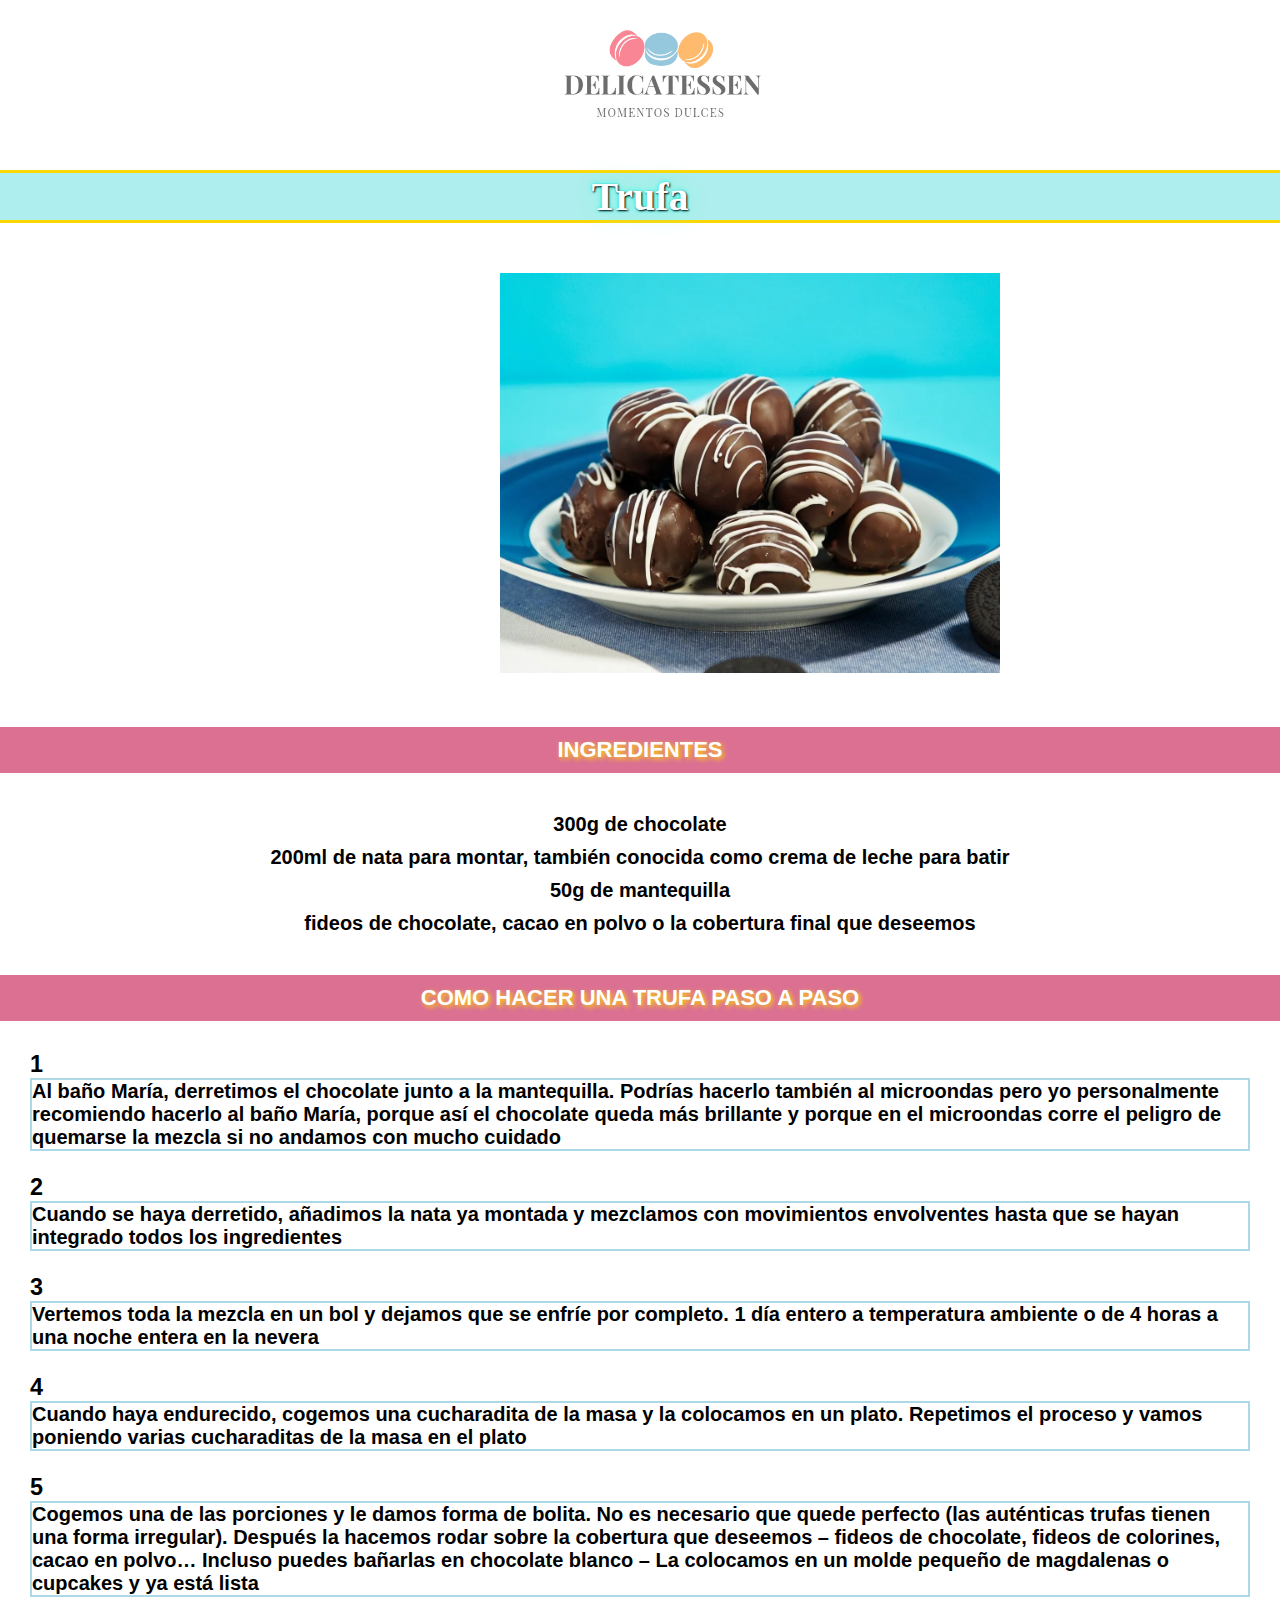
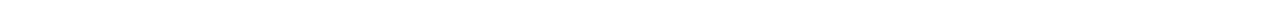
<file: PROYECTO INFORMATICO/pagina/trufa.html>
<!DOCTYPE html>
<html lang="en">
<head>
    <meta charset="UTF-8">
    <meta http-equiv="X-UA-Compatible" content="IE=edge">
    <meta name="viewport" content="width=device-width, initial-scale=1.0">
    <link rel="stylesheet" href="../css/trufa.css">
    <title>Trufas</title>
</head>
<body>
    <div class="contPagina">
        <div class="menu">
            <nav>
                <img src="../imagenes/logo de la pagina.PNG" alt="" class="logo">
            </nav>
        </div>

        <div class="contenido">
            
            <h1 class="titulo">Trufa</h1>
            <div class="trufa">
                <img src="../imagenes/trufas2.webp" alt="trufa" class="foto">
                <div class="listado">
                    <h3 class="ingrediente">INGREDIENTES</h3>
                    <div class="list">
                        <b>
                            <li class="textIngr">300g de chocolate</li>
                            <li class="textIngr">200ml de nata para montar, también conocida como crema de leche para batir</li>
                            <li class="textIngr">50g de mantequilla</li>
                            <li class="textIngr">fideos de chocolate, cacao en polvo o la cobertura final que deseemos</li>
                        </b>
                    </div>
                </div>
            </div>
            <div class="textoTrufa">
                <p>
                    <h3 class="pasos">COMO HACER UNA TRUFA PASO A PASO</h3>
                    <ol class="text">
                        <b>
                            <h3 class="num">1</h3>
                            <li class="textPasos">Al baño María, derretimos el chocolate junto a la mantequilla. Podrías hacerlo también al microondas pero yo personalmente recomiendo hacerlo al baño María, porque así el chocolate queda más brillante y porque en el microondas corre el peligro de quemarse la mezcla si no andamos con mucho cuidado</li>
                            <br>
                            <h3 class="num">2</h3>
                            <li class="textPasos">Cuando se haya derretido, añadimos la nata ya montada y mezclamos con movimientos envolventes hasta que se hayan integrado todos los ingredientes
                            </li>
                            <br>
                            <h3 class="num">3</h3>
                            <li class="textPasos">Vertemos toda la mezcla en un bol y dejamos que se enfríe por completo. 1 día entero a temperatura ambiente o de 4 horas a una noche entera en la nevera</li>
                            <br>
                            <h3 class="num">4</h3>
                            <li class="textPasos">Cuando haya endurecido, cogemos una cucharadita de la masa y la colocamos en un plato. Repetimos el proceso y vamos poniendo varias cucharaditas de la masa en el plato</li>
                            <br>
                            <h3 class="num">5</h3>
                            <li class="textPasos">Cogemos una de las porciones y le damos forma de bolita. No es necesario que quede perfecto (las auténticas trufas tienen una forma irregular). Después la hacemos rodar sobre la cobertura que deseemos – fideos de chocolate, fideos de colorines, cacao en polvo… Incluso puedes bañarlas en chocolate blanco – La colocamos en un molde pequeño de magdalenas o cupcakes y ya está lista</li>
                        </b>
                    </ol>
                </p>
            </div>
        </div>
    </div>
</body>
</html>
</file>
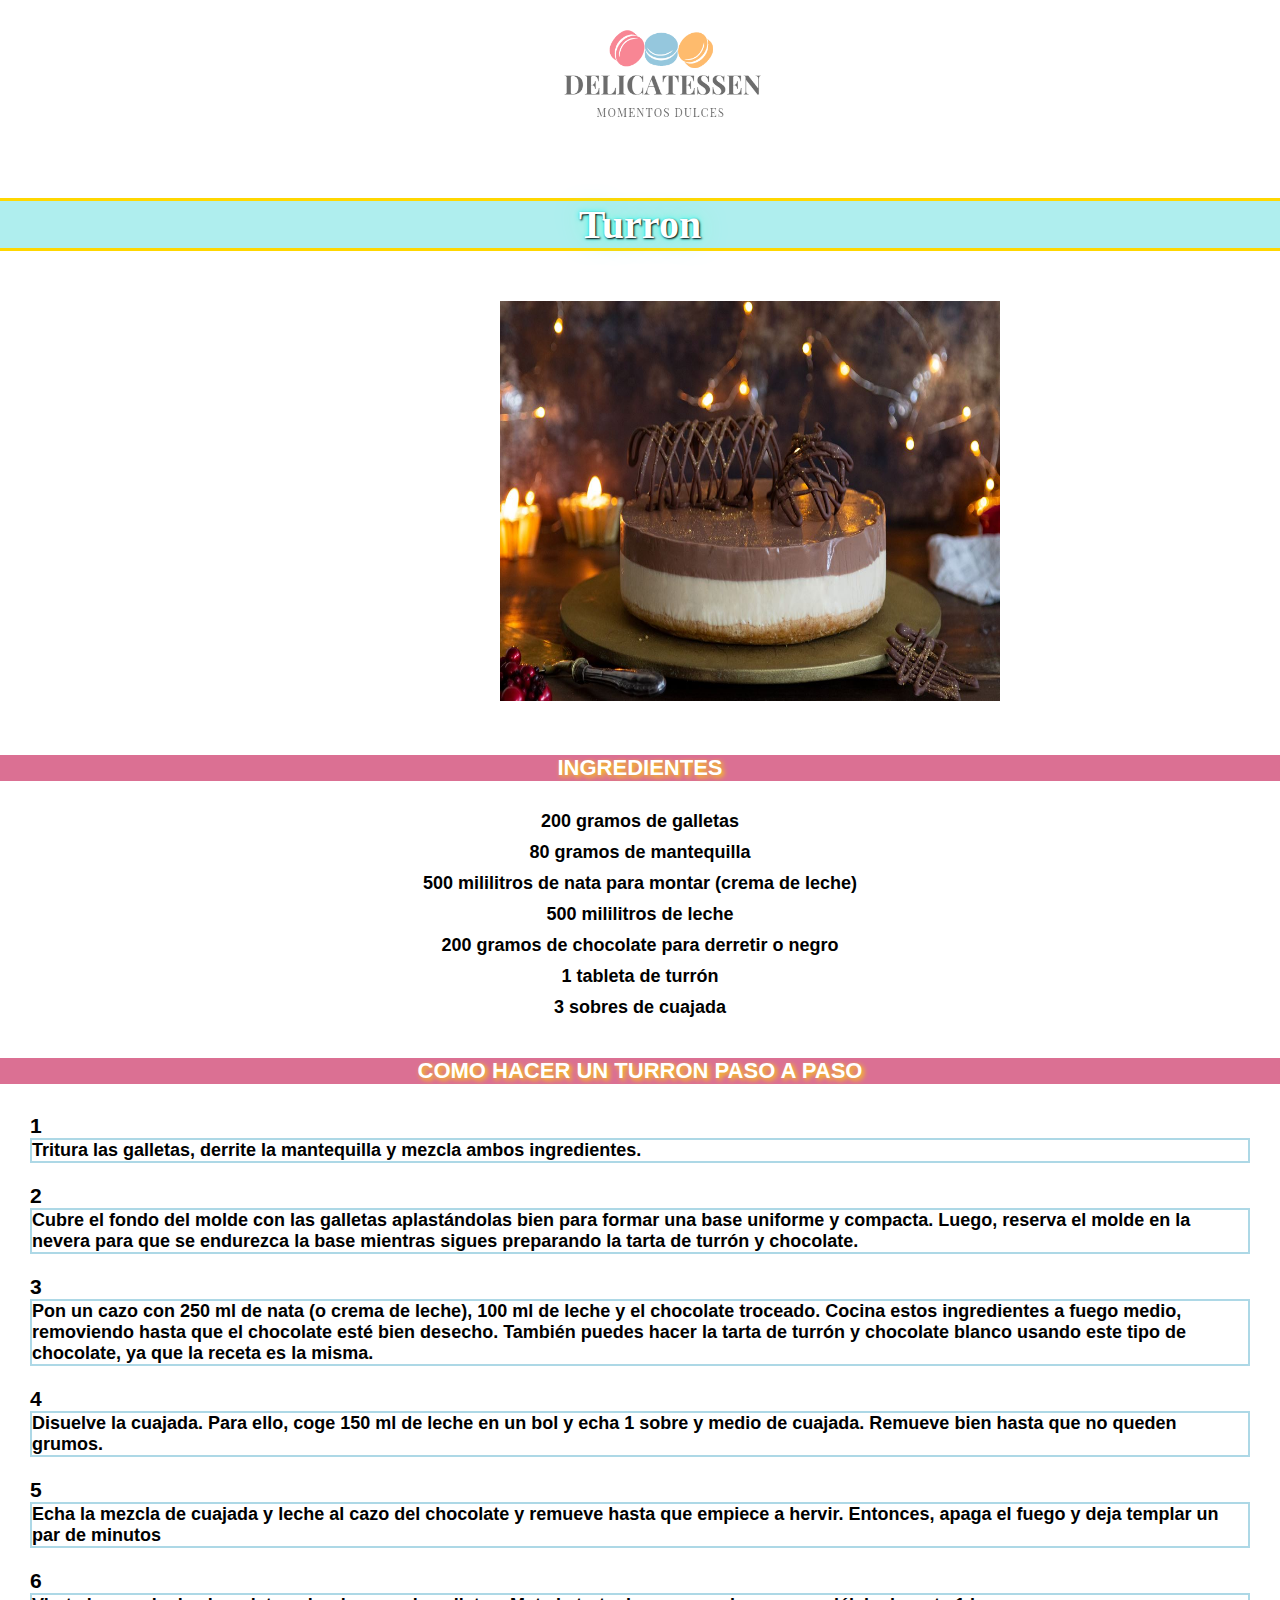
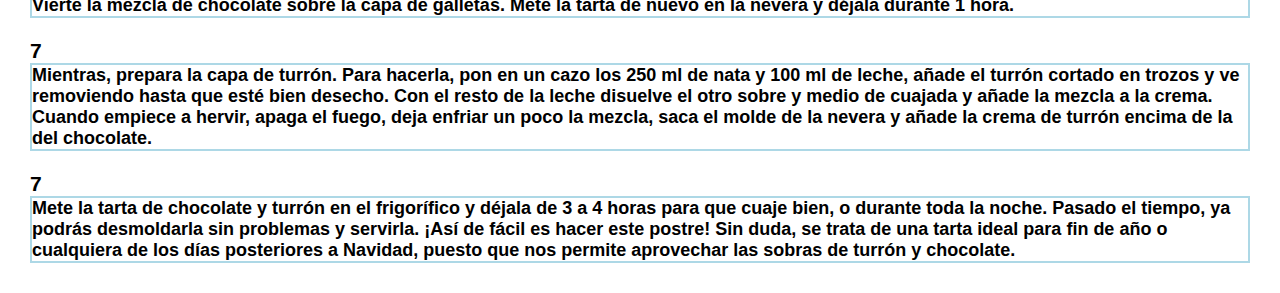
<file: PROYECTO INFORMATICO/pagina/turron.html>
<!DOCTYPE html>
<html lang="en">
<head>
    <meta charset="UTF-8">
    <meta http-equiv="X-UA-Compatible" content="IE=edge">
    <meta name="viewport" content="width=device-width, initial-scale=1.0">
    <link rel="stylesheet" href="../css/turron.css">
    <title>Torta de turron y chocolate</title>
</head>
<body>
    <div class="contPagina">
        <div class="menu">
            <nav>
                <img src="../imagenes/logo de la pagina.PNG" alt="" class="logo">
            </nav>
        </div>

        <div class="contenido">
            
            <h1 class="titulo">Turron</h1>
            <div class="trufa">
                <img src="../imagenes/turron2.jpg" alt="turron" class="foto">
                <div class="listado">
                    <h3 class="ingrediente">INGREDIENTES</h3>
                    <div class="list">
                        <b>
                            <li class="textIngr"> 200 gramos de galletas </li>
                            <li class="textIngr">80 gramos de mantequilla</li>
                            <li class="textIngr">500 mililitros de nata para montar (crema de leche)</li>
                            <li class="textIngr"> 500 mililitros de leche</li>
                            <li class="textIngr">200 gramos de chocolate para derretir o negro</li>
                            <li class="textIngr">1 tableta de turrón</li>
                            <li class="textIngr">3 sobres de cuajada</li>
                        </b>
                    </div>
                </div>
            </div>

            <div class="textoTurron">
                <p>
                    <h3 class="pasos">COMO HACER UN TURRON PASO A PASO</h3>
                    <ol class="text">
                        <b>
                            <h3 class="num">1</h3>
                            <li class="textPasos">Tritura las galletas, derrite la mantequilla y mezcla ambos ingredientes.</li>
                            <br>
                            <h3 class="num">2</h3>
                            <li class="textPasos">Cubre el fondo del molde con las galletas aplastándolas bien para formar una base uniforme y compacta. Luego, reserva el molde en la nevera para que se endurezca la base mientras sigues preparando la tarta de turrón y chocolate.</li>
                            <br>
                            <h3 class="num">3</h3>
                            <li class="textPasos">Pon un cazo con 250 ml de nata (o crema de leche), 100 ml de leche y el chocolate troceado. Cocina estos ingredientes a fuego medio, removiendo hasta que el chocolate esté bien desecho. También puedes hacer la tarta de turrón y chocolate blanco usando este tipo de chocolate, ya que la receta es la misma.</li>
                            <br>
                            <h3 class="num">4</h3>
                            <li class="textPasos">Disuelve la cuajada. Para ello, coge 150 ml de leche en un bol y echa 1 sobre y medio de cuajada. Remueve bien hasta que no queden grumos.</li>
                            <br>
                            <h3 class="num">5</h3>
                            <li class="textPasos">Echa la mezcla de cuajada y leche al cazo del chocolate y remueve hasta que empiece a hervir. Entonces, apaga el fuego y deja templar un par de minutos</li>
                            <br>
                            <h3 class="num">6</h3>
                            <li class="textPasos">Vierte la mezcla de chocolate sobre la capa de galletas. Mete la tarta de nuevo en la nevera y déjala durante 1 hora.</li>
                            <br>
                            <h3 class="num">7</h3>
                            <li class="textPasos">Mientras, prepara la capa de turrón. Para hacerla, pon en un cazo los 250 ml de nata y 100 ml de leche, añade el turrón cortado en trozos y ve removiendo hasta que esté bien desecho. Con el resto de la leche disuelve el otro sobre y medio de cuajada y añade la mezcla a la crema. Cuando empiece a hervir, apaga el fuego, deja enfriar un poco la mezcla, saca el molde de la nevera y añade la crema de turrón encima de la del chocolate.</li>
                            <br>
                            <h3 class="num">7</h3>
                            <li class="textPasos">Mete la tarta de chocolate y turrón en el frigorífico y déjala de 3 a 4 horas para que cuaje bien, o durante toda la noche. Pasado el tiempo, ya podrás desmoldarla sin problemas y servirla. ¡Así de fácil es hacer este postre! Sin duda, se trata de una tarta ideal para fin de año o cualquiera de los días posteriores a Navidad, puesto que nos permite aprovechar las sobras de turrón y chocolate.</li>
                        </b>
                    </ol>
                </p>
            </div>
        </div>
    </div>
</body>
</html>
</file>
<file: PROYECTO INFORMATICO/css/brownie.css>
*{
    margin: 0;
}

.contPagina{
    display: grid;
    grid-template-columns: 1fr 1fr 1fr 1fr 1fr;
    grid-template-rows: 0.7fr 1fr 1fr 1fr 1fr 1fr 1fr;/*grid-template-rows: repeat(6, 1fr)*/
    grid-template-areas: 
    "menu menu menu menu menu"
    "contenido contenido contenido contenido contenido"
    "contenido contenido contenido contenido contenido"
    "contenido contenido contenido contenido contenido"
    "contenido contenido contenido contenido contenido"
    "contenido contenido contenido contenido contenido"
    "contenido contenido contenido contenido contenido"
    ;
    /*width: 1500px;
    height: 1000px;*/
}

.menu{
    grid-area: menu;
    background: white;
}

.contenido{
    grid-area: contenido;
    background-color: white;
    background-image: url(https://img.freepik.com/vector-premium/dulces-tortas-bollos-patrones-fisuras_101660-680.jpg?w=2000);
    background-size: cover;
    /*background-image: url("https://us.123rf.com/450wm/karakedi35/karakedi352003/karakedi35200300666/141756663-macarrones-dulces-y-coloridos-o-macarr%C3%B3n-sobre-fondo-blanco-desierto-.jpg?ver=6");
    background-size: cover;
    background-repeat:no-repeat;
    background-position: center center;*/

}

.foto{
    width: 500px;
    height: 400px;
    margin-left: 450px;
    padding: 50px;
}

.titulo{
    font-size: 40px;
    background-color: paleturquoise;
    text-align: center;
    color: white;
    text-shadow: 1px 1px 2px black, 0 0 25px aquamarine, 0 0 5px aqua;
    border-bottom: 3px gold solid;
    border-top: 3px gold solid;
}

.logo{
    justify-content: center;
    margin-left: 43%;
    width: 220px;
    height: 150px;
    text-align: center;
    align-items: center;
}

.listado{
    font-family: Arial, Helvetica, sans-serif;
    /*background-image: url(https://previews.123rf.com/images/milkos/milkos1702/milkos170201202/72708672-fondo-para-hornear-ingredientes-de-cocina-para-masa-y-reposter%C3%ADa-y-tablero-de-pizza-de-madera-en-mad.jpg);
    background-size: cover;*/
    
}

.textoBrownie{
    font-family: Arial, Helvetica, sans-serif;
    font-size: 18px;
}

.pasos{
    text-align: center;
    background-color: palevioletred;
    font-size: 22px;
    color: white;
    text-shadow: 2px 2px 5px gold;
    
}

.ingrediente{
    text-align: center;
    background-color: palevioletred;
    font-size: 22px;
    color: white;
    text-shadow: 2px 2px 5px gold
}

.list{
    text-align: center;
    list-style: none;
    font-size: 18px;
    padding: 30px;
}

.text{
    padding: 30px;
    list-style: none;
}

.listaPasos{
    background-color: white;
}

.num{
    border-radius: 100%;
    background-color: lightblue;
    margin-right: 1255px;
    display: flex;
}

.textPasos{
    background-color: white;
    border: 2px lightblue solid;
}

.textIngr{
    text-align: center;
    margin-bottom: 10px;
}
</file>
<file: PROYECTO INFORMATICO/css/cupcake.css>
*{
    margin: 0;
}

.contPagina{
    display: grid;
    grid-template-columns: 1fr 1fr 1fr 1fr 1fr;
    grid-template-rows: 0.7fr 1fr 1fr 1fr 1fr 1fr 1fr;/*grid-template-rows: repeat(6, 1fr)*/
    grid-template-areas: 
    "menu menu menu menu menu"
    "contenido contenido contenido contenido contenido"
    "contenido contenido contenido contenido contenido"
    "contenido contenido contenido contenido contenido"
    "contenido contenido contenido contenido contenido"
    "contenido contenido contenido contenido contenido"
    "contenido contenido contenido contenido contenido"
    ;
    /*width: 1500px;
    height: 1000px;*/
}

.menu{
    grid-area: menu;
    background: white;
}

.contenido{
    grid-area: contenido;
    background-color: white;
    background-image: url(https://img.freepik.com/vector-premium/dulces-tortas-bollos-patrones-fisuras_101660-680.jpg?w=2000);
    background-size: cover;

}

.foto{
    width: 500px;
    height: 400px;
    margin-left: 450px;
    padding: 50px;
}

.titulo{
    font-size: 40px;
    
    background-image: linear-gradient(white,  plum);
    text-align: center;
    color: white;
    text-shadow: 1px 1px 2px black, 0 0 25px aquamarine, 0 0 5px aqua;
    
}

.logo{
    justify-content: center;
    margin-left: 43%;
    width: 220px;
    height: 150px;
    text-align: center;
    align-items: center;
}

.listado{
    font-family: Arial, Helvetica, sans-serif;
}

.textoCupcake{
    font-family: Arial, Helvetica, sans-serif;
    font-size: 18px;
}

.pasos{
    text-align: center;
    background-color: palevioletred;
    font-size: 22px;
    color: white;
    text-shadow: 2px 2px 5px gold;
    
}

.ingrediente{
    text-align: center;
    background-color: palevioletred;
    font-size: 22px;
    color: white;
    text-shadow: 2px 2px 5px gold
}

.list{
    text-align: center;
    list-style: none;
    font-size: 18px;
    padding: 30px;
}

.text{
    padding: 30px;
    list-style: none;
}

.listaPasos{
    background-color: white;
}

.num{
    border-radius: 100%;
    background-color: lightblue;
    margin-right: 1255px;
    display: flex;
}

.textPasos{
    background-color: white;
    border: 2px lightblue solid;
}

.textIngr{
    text-align: center;
    margin-bottom: 10px;
}
</file>
<file: PROYECTO INFORMATICO/css/galles.css>
*{
    margin: 0;
}

.contPagina{
    display: grid;
    grid-template-columns: 1fr 1fr 1fr 1fr 1fr;
    grid-template-rows: 0.7fr 1fr 1fr 1fr 1fr 1fr 1fr;/*grid-template-rows: repeat(6, 1fr)*/
    grid-template-areas: 
    "menu menu menu menu menu"
    "contenido contenido contenido contenido contenido"
    "contenido contenido contenido contenido contenido"
    "contenido contenido contenido contenido contenido"
    "contenido contenido contenido contenido contenido"
    "contenido contenido contenido contenido contenido"
    "contenido contenido contenido contenido contenido"
    ;
    /*width: 1500px;
    height: 1000px;*/
}

.menu{
    grid-area: menu;
    background: white;
    
}

.contenido{
    grid-area: contenido;
    background-color: white;
    background-image: url(https://img.freepik.com/vector-premium/dulces-tortas-bollos-patrones-fisuras_101660-680.jpg?w=2000);
    background-size: cover;

}

.foto{
    width: 500px;
    height: 400px;
    margin-left: 450px;
    padding: 50px;
}

.titulo{
    font-size: 40px;
    background-color: paleturquoise;
    text-align: center;
    color: white;
    text-shadow: 1px 1px 2px black, 0 0 25px aquamarine, 0 0 5px aqua;
    border-bottom: 3px gold solid;
    border-top: 3px gold solid;
    
}

.logo{
    justify-content: center;
    margin-left: 43%;
    width: 220px;
    height: 150px;
    text-align: center;
    align-items: center;
}

.listado{
    font-family: Arial, Helvetica, sans-serif;
    
}

.textoGalle{
    font-family: Arial, Helvetica, sans-serif;
    font-size: 20px;
}

.pasos{
    text-align: center;
    background-color: palevioletred;
    font-size: 22px;
    color: white;
    text-shadow: 2px 2px 5px gold;
    padding: 10px;
}

.ingrediente{
    text-align: center;
    background-color: palevioletred;
    font-size: 22px;
    color: white;
    text-shadow: 2px 2px 5px gold;
    padding: 10px;
}

.list{
/*    background-image: url(https://static.vecteezy.com/system/resources/thumbnails/008/886/623/small/pastry-logo-set-of-tools-for-making-cakes-cookies-and-pastries-illustration-for-menu-recipe-book-baking-shop-cafe-vector.jpg);*/
    text-align: center;
    list-style: none;
    font-size: 20px;
    padding: 30px;
}

.text{
    padding: 30px;
    list-style: none;
}

.listaPasos{
    background-color: white;
}

.num{
    border-radius: 100%;
    background-color: lightblue;
    margin-right: 1255px;
    display: flex;
}

.textPasos{
    background-color: white;
    border: 2px lightblue solid;
}

.textIngr{
    padding: 10px;
}
</file>
<file: PROYECTO INFORMATICO/css/manzana.css>
*{
    margin: 0;
}

.contPagina{
    display: grid;
    grid-template-columns: 1fr 1fr 1fr 1fr 1fr;
    grid-template-rows: 0.7fr 1fr 1fr 1fr 1fr 1fr 1fr;/*grid-template-rows: repeat(6, 1fr)*/
    grid-template-areas: 
    "menu menu menu menu menu"
    "contenido contenido contenido contenido contenido"
    "contenido contenido contenido contenido contenido"
    "contenido contenido contenido contenido contenido"
    "contenido contenido contenido contenido contenido"
    "contenido contenido contenido contenido contenido"
    "contenido contenido contenido contenido contenido"
    ;
    /*width: 1500px;
    height: 1000px;*/
}

.menu{
    grid-area: menu;
    background: white;
}

.contenido{
    grid-area: contenido;
    background-color: plum;
    background-image: url(https://img.freepik.com/vector-premium/dulces-tortas-bollos-patrones-fisuras_101660-680.jpg?w=2000);
    background-size: cover;
    /*background-image: url("https://us.123rf.com/450wm/karakedi35/karakedi352003/karakedi35200300666/141756663-macarrones-dulces-y-coloridos-o-macarr%C3%B3n-sobre-fondo-blanco-desierto-.jpg?ver=6");
    background-size: cover;
    background-repeat:no-repeat;
    background-position: center center;*/

}

.foto{
    width: 500px;
    height: 400px;
    margin-left: 450px;
    padding: 50px;
}

.titulo{
    font-size: 40px;
    background-color: paleturquoise;
    text-align: center;
    color: white;
    text-shadow: 1px 1px 2px black, 0 0 25px aquamarine, 0 0 5px aqua;
    border-bottom: 3px gold solid;
    border-top: 3px gold solid;
}

.logo{
    justify-content: center;
    margin-left: 43%;
    width: 220px;
    height: 150px;
    text-align: center;
    align-items: center;
}

.listado{
    font-family: Arial, Helvetica, sans-serif;
    /*background-image: url(https://previews.123rf.com/images/milkos/milkos1702/milkos170201202/72708672-fondo-para-hornear-ingredientes-de-cocina-para-masa-y-reposter%C3%ADa-y-tablero-de-pizza-de-madera-en-mad.jpg);
    background-size: cover;*/
    
}

.textoManzana{
    font-family: Arial, Helvetica, sans-serif;
    font-size: 18px;
}

.pasos{
    text-align: center;
    background-color: palevioletred;
    font-size: 22px;
    color: white;
    text-shadow: 2px 2px 5px gold;
    
}

.ingrediente{
    text-align: center;
    background-color: palevioletred;
    font-size: 22px;
    color: white;
    text-shadow: 2px 2px 5px gold
}

.list{
    text-align: center;
    list-style: none;
    font-size: 18px;
    padding: 30px;
}

.text{
    padding: 30px;
    list-style: none;
}

.listaPasos{
    background-color: white;
}

.num{
    border-radius: 80%;
    background-color: lightblue;
    margin-right: 1255px;
    display: flex;
}

.textPasos{
    background-color: white;
    border: 2px lightblue solid;
}

.textIngr{
    text-align: center;
    margin-bottom: 10px;
    
}
</file>
<file: PROYECTO INFORMATICO/css/menu2.css>
*{
    margin: 0;
}

.contPagina{
    display: grid;
    grid-template-columns: 1fr 1fr 1fr; /*3 columnas*/
    grid-template-rows: 0.7fr 1fr 1fr 1fr 1fr; /*5 filas*/
    grid-template-areas: 
    "menu menu menu"
    "contenido contenido contenido"
    "contenido contenido contenido"
    "contenido contenido contenido"
    "contenido contenido contenido"
    ;
    /*width: 1500px;
    height: 1000px;*/
}

.menu{
    grid-area: menu;
    background: white;
    background-image: linear-gradient(white, white);
}

.menuLateral{
    grid-area: lateral;
    background-color: paleturquoise;
    list-style: none;
}

.contenido{
    grid-area: contenido;
    background-color: white;
    /*background-image: url("https://us.123rf.com/450wm/karakedi35/karakedi352003/karakedi35200300666/141756663-macarrones-dulces-y-coloridos-o-macarr%C3%B3n-sobre-fondo-blanco-desierto-.jpg?ver=6");
    background-size: cover;
    background-repeat:no-repeat;
    background-position: center center;*/

}

.fila1{
    background-image: linear-gradient(white, palevioletred);
    padding: 50px;
    display: flex;
    justify-content: space-around;
}

.fila2{
    background-image: linear-gradient(palevioletred, palegoldenrod);
    padding: 50px;
    display: flex;
    justify-content: space-around;
}

.fila3{
    background-image: linear-gradient( palegoldenrod, turquoise);
    padding: 50px;
    display: flex;
    justify-content: space-around;
}

.fila4{
    background-image: linear-gradient(turquoise, palegreen);
    padding: 50px;
    display: flex;
    justify-content: space-around;
}

.box{
    justify-content: center;
    margin-bottom: 20px;
    margin-left: 40px;
}

.foto{
    height: 190px;
    width: 285px;
    border-radius: 15%;
}

.titulo{
    color: whitesmoke;
    display: flex;
    justify-content: center;
    text-decoration: none;
    text-align: center;
    color: white;
    text-shadow: 1px 1px 2px black, 0 0 25px white, 0 0 5px white;
}

.logo{
    justify-content: center;
    margin-left: 43%;
    width: 220px;
    height: 150px;
    text-align: center;
    align-items: center;
}

.a:hover{
    border-radius: 50%;
    background-size: cover;
    transform: scale(1.1);
}

.a{
    transition:
    border-radius 3s ease
    ;
    transition:
    3s ease;
}

.b:hover{
    border-radius: 50%;
    background-size: cover;
    transform: scale(1.1);
}


.b{
    transition:
    border-radius 2s ease
    ;
    transition:
    2s ease;
}

.c:hover{
    border-radius: 50%;
    background-size: cover;
    transform: scale(1.1);
}


.c{
    transition:
    border-radius 2s ease
    ;
    transition:
    2s ease;
}

.d:hover{
    border-radius: 50%;
    background-size: cover;
    transform: scale(1.1);
}


.d{
    transition:
    border-radius 2s ease
    ;
    transition:
    2s ease;
}

.e:hover{
    border-radius: 50%;
    background-size: cover;
    transform: scale(1.1);
}

.e{
    transition:
    border-radius 2s ease
    ;
    transition:
    2s ease;
}

.f:hover{
    border-radius: 50%;
    background-size: cover;
    transform: scale(1.1);
}


.f{
    transition:
    border-radius 2s ease
    ;
    transition:
    2s ease;
}

.g:hover{
    border-radius: 50%;
    background-size: cover;
    transform: scale(1.1);
}


.g{
    transition:
    border-radius 2s ease
    ;
    transition:
    2s ease;
}

.h:hover{
    border-radius: 50%;
    background-size: cover;
    transform: scale(1.1);
}

.h{
    transition:
    border-radius 2s ease
    ;
    transition:
    2s ease;
}

.i:hover{
    border-radius: 50%;
    background-size: cover;
    transform: scale(1.1);
}


.i{
    transition:
    border-radius 2s ease
    ;
    transition:
    2s ease;
}

.j:hover{
    border-radius: 50%;
    background-size: cover;
    transform: scale(1.1);
}

.j{
    transition:
    border-radius 2s ease
    ;
    transition:
    2s ease;
}
.k:hover{
    border-radius: 50%;
    background-size: cover;
    transform: scale(1.1);
}

.k{
    transition:
    border-radius 2s ease
    ;
    transition:
    2s ease;
}
.l:hover{
    border-radius: 50%;
    background-size: cover;
    transform: scale(1.1);
}

.l{
    transition:
    border-radius 2s ease
    ;
    transition:
    2s ease;
}
</file>
<file: PROYECTO INFORMATICO/css/mousse.css>
*{
    margin: 0;
}

.contPagina{
    display: grid;
    grid-template-columns: 1fr 1fr 1fr 1fr 1fr;
    grid-template-rows: 0.7fr 1fr 1fr 1fr 1fr 1fr 1fr;/*grid-template-rows: repeat(6, 1fr)*/
    grid-template-areas: 
    "menu menu menu menu menu"
    "contenido contenido contenido contenido contenido"
    "contenido contenido contenido contenido contenido"
    "contenido contenido contenido contenido contenido"
    "contenido contenido contenido contenido contenido"
    "contenido contenido contenido contenido contenido"
    "contenido contenido contenido contenido contenido"
    ;
    /*width: 1500px;
    height: 1000px;*/
}

.menu{
    grid-area: menu;
    background: white;
    
}

.contenido{
    grid-area: contenido;
    background-color: white;
    background-image: url(https://img.freepik.com/vector-premium/dulces-tortas-bollos-patrones-fisuras_101660-680.jpg?w=2000);
    background-size: cover;

}

.foto{
    width: 500px;
    height: 400px;
    margin-left: 450px;
    padding: 50px;
}

.titulo{
    font-size: 40px;
    background-color: paleturquoise;
    text-align: center;
    color: white;
    text-shadow: 1px 1px 2px black, 0 0 25px aquamarine, 0 0 5px aqua;
    border-bottom: 3px gold solid;
    border-top: 3px gold solid;
    
}

.logo{
    justify-content: center;
    margin-left: 43%;
    width: 220px;
    height: 150px;
    text-align: center;
    align-items: center;
}

.listado{
    font-family: Arial, Helvetica, sans-serif;
    
}

.textoMousse{
    font-family: Arial, Helvetica, sans-serif;
    font-size: 18px;
}

.pasos{
    text-align: center;
    background-color: palevioletred;
    font-size: 22px;
    color: white;
    text-shadow: 2px 2px 5px gold;
    padding: 10px;
}

.ingrediente{
    text-align: center;
    background-color: palevioletred;
    font-size: 22px;
    color: white;
    text-shadow: 2px 2px 5px gold;
    padding: 10px;
}

.list{
/*    background-image: url(https://static.vecteezy.com/system/resources/thumbnails/008/886/623/small/pastry-logo-set-of-tools-for-making-cakes-cookies-and-pastries-illustration-for-menu-recipe-book-baking-shop-cafe-vector.jpg);*/
    text-align: center;
    list-style: none;
    font-size: 18px;
    padding: 30px;
}

.text{
    padding: 30px;
    list-style: none;
}

.listaPasos{
    background-color: white;
}

.num{
    border-radius: 100%;
    background-color: lightblue;
    margin-right: 1255px;
    display: flex;
}

.textPasos{
    background-color: white;
    border: 2px lightblue solid;
}

.textIngr{
    text-align: center;
    margin-bottom: 10px;

}
</file>
<file: PROYECTO INFORMATICO/css/pastaflora.css>
*{
    margin: 0;
}

.contPagina{
    display: grid;
    grid-template-columns: 1fr 1fr 1fr 1fr 1fr;
    grid-template-rows: 0.7fr 1fr 1fr 1fr 1fr 1fr 1fr;/*grid-template-rows: repeat(6, 1fr)*/
    grid-template-areas: 
    "menu menu menu menu menu"
    "contenido contenido contenido contenido contenido"
    "contenido contenido contenido contenido contenido"
    "contenido contenido contenido contenido contenido"
    "contenido contenido contenido contenido contenido"
    "contenido contenido contenido contenido contenido"
    "contenido contenido contenido contenido contenido"
    ;
}

.menu{
    grid-area: menu;
    background: white;
}

.contenido{
    grid-area: contenido;
    background-color: white;
    background-image: url(https://img.freepik.com/vector-premium/dulces-tortas-bollos-patrones-fisuras_101660-680.jpg?w=2000);
    background-size: cover;
}

.foto{
    width: 500px;
    height: 400px;
    margin-left: 450px;
    padding: 50px;
}

.titulo{
    font-size: 40px;
    background-color: paleturquoise;
    text-align: center;
    color: white;
    text-shadow: 1px 1px 2px black, 0 0 25px aquamarine, 0 0 5px aqua;
    border-bottom: 3px gold solid;
    border-top: 3px gold solid;
}

.logo{
    justify-content: center;
    margin-left: 43%;
    width: 220px;
    height: 150px;
    text-align: center;
    align-items: center;
}

.listado{
    font-family: Arial, Helvetica, sans-serif;
    
}

.textoPastaflora{
    font-family: Arial, Helvetica, sans-serif;
    font-size: 18px;
}

.pasos{
    text-align: center;
    background-color: palevioletred;
    font-size: 22px;
    color: white;
    text-shadow: 2px 2px 5px gold;
    
}

.ingrediente{
    text-align: center;
    background-color: palevioletred;
    font-size: 22px;
    color: white;
    text-shadow: 2px 2px 5px gold
}

.list{
    text-align: center;
    list-style: none;
    font-size: 18px;
    padding: 30px;
}

.text{
    padding: 30px;
    list-style: none;
}

.listaPasos{
    background-color: white;
}

.num{
    border-radius: 100%;
    background-color: lightblue;
    margin-right: 1400px;
    display: flex;
}

.textPasos{
    background-color: white;
    border: 2px lightblue solid;
}

.textIngr{
    text-align: center;
    margin-bottom: 10px;

}
</file>
<file: PROYECTO INFORMATICO/css/trufa.css>
*{
    margin: 0;
}

.contPagina{
    display: grid;
    grid-template-columns: 1fr 1fr 1fr 1fr 1fr;
    grid-template-rows: 0.7fr 1fr 1fr 1fr 1fr 1fr 1fr;/*grid-template-rows: repeat(6, 1fr)*/
    grid-template-areas: 
    "menu menu menu menu menu"
    "contenido contenido contenido contenido contenido"
    "contenido contenido contenido contenido contenido"
    "contenido contenido contenido contenido contenido"
    "contenido contenido contenido contenido contenido"
    "contenido contenido contenido contenido contenido"
    "contenido contenido contenido contenido contenido"
    ;
    /*width: 1500px;
    height: 1000px;*/
}

.menu{
    grid-area: menu;
    background: white;
    
}

.contenido{
    grid-area: contenido;
    background-color: white;
    background-image: url(https://img.freepik.com/vector-premium/dulces-tortas-bollos-patrones-fisuras_101660-680.jpg?w=2000);
    background-size: cover;

}

.foto{
    width: 500px;
    height: 400px;
    margin-left: 450px;
    padding: 50px;
}

.titulo{
    font-size: 40px;
    background-color: paleturquoise;
    text-align: center;
    color: white;
    text-shadow: 1px 1px 2px black, 0 0 25px aquamarine, 0 0 5px aqua;
    border-bottom: 3px gold solid;
    border-top: 3px gold solid;
    
}

.logo{
    justify-content: center;
    margin-left: 43%;
    width: 220px;
    height: 150px;
    text-align: center;
    align-items: center;
}

.listado{
    font-family: Arial, Helvetica, sans-serif;
    
}

.textoTrufa{
    font-family: Arial, Helvetica, sans-serif;
    font-size: 20px;
}

.pasos{
    text-align: center;
    background-color: palevioletred;
    font-size: 22px;
    color: white;
    text-shadow: 2px 2px 5px gold;
    padding: 10px;
}

.ingrediente{
    text-align: center;
    background-color: palevioletred;
    font-size: 22px;
    color: white;
    text-shadow: 2px 2px 5px gold;
    padding: 10px;
}

.list{
/*    background-image: url(https://static.vecteezy.com/system/resources/thumbnails/008/886/623/small/pastry-logo-set-of-tools-for-making-cakes-cookies-and-pastries-illustration-for-menu-recipe-book-baking-shop-cafe-vector.jpg);*/
    text-align: center;
    list-style: none;
    font-size: 20px;
    margin-top: 10px;
    padding: 30px;
}

.text{
    padding: 30px;
    list-style: none;
}

.listaPasos{
    background-color: white;
}

.num{
    border-radius: 100%;
    background-color: lightblue;
    margin-right: 1255px;
    display: flex;
}

.textPasos{
    background-color: white;
    border: 2px lightblue solid;
}

.textIngr{
    text-align: center;
    margin-bottom: 10px;
}
</file>
<file: PROYECTO INFORMATICO/css/turron.css>
*{
    margin: 0;
}

.contPagina{
    display: grid;
    grid-template-columns: 1fr 1fr 1fr 1fr 1fr;
    grid-template-rows: 0.7fr 1fr 1fr 1fr 1fr 1fr 1fr;/*grid-template-rows: repeat(6, 1fr)*/
    grid-template-areas: 
    "menu menu menu menu menu"
    "contenido contenido contenido contenido contenido"
    "contenido contenido contenido contenido contenido"
    "contenido contenido contenido contenido contenido"
    "contenido contenido contenido contenido contenido"
    "contenido contenido contenido contenido contenido"
    "contenido contenido contenido contenido contenido"
    ;
    /*width: 1500px;
    height: 1000px;*/
}

.menu{
    grid-area: menu;
    background: white;
}

.contenido{
    grid-area: contenido;
    background-color: white;
    background-image: url(https://img.freepik.com/vector-premium/dulces-tortas-bollos-patrones-fisuras_101660-680.jpg?w=2000);
    background-size: cover;

}

.foto{
    width: 500px;
    height: 400px;
    margin-left: 450px;
    padding: 50px;
}

.titulo{
    font-size: 40px;
    background-color: paleturquoise;
    text-align: center;
    color: white;
    text-shadow: 1px 1px 2px black, 0 0 25px aquamarine, 0 0 5px aqua;
    border-bottom: 3px gold solid;
    border-top: 3px gold solid;
}

.logo{
    justify-content: center;
    margin-left: 43%;
    width: 220px;
    height: 150px;
    text-align: center;
    align-items: center;
}

.listado{
    font-family: Arial, Helvetica, sans-serif;
    
}

.textoTurron{
    font-family: Arial, Helvetica, sans-serif;
    font-size: 18px;
}

.pasos{
    text-align: center;
    background-color: palevioletred;
    font-size: 22px;
    color: white;
    text-shadow: 2px 2px 5px gold;
    
}

.ingrediente{
    text-align: center;
    background-color: palevioletred;
    font-size: 22px;
    color: white;
    text-shadow: 2px 2px 5px gold
}

.list{
    text-align: center;
    list-style: none;
    font-size: 18px;
    padding: 30px;
}

.text{
    padding: 30px;
    list-style: none;
}

.listaPasos{
    background-color: white;
}

.num{
    border-radius: 100%;
    background-color: lightblue;
    margin-right: 1255px;
    display: flex;
}

.textPasos{
    background-color: white;
    border: 2px lightblue solid;
}

.textIngr{
    text-align: center;
    margin-bottom: 10px;
}
</file>
